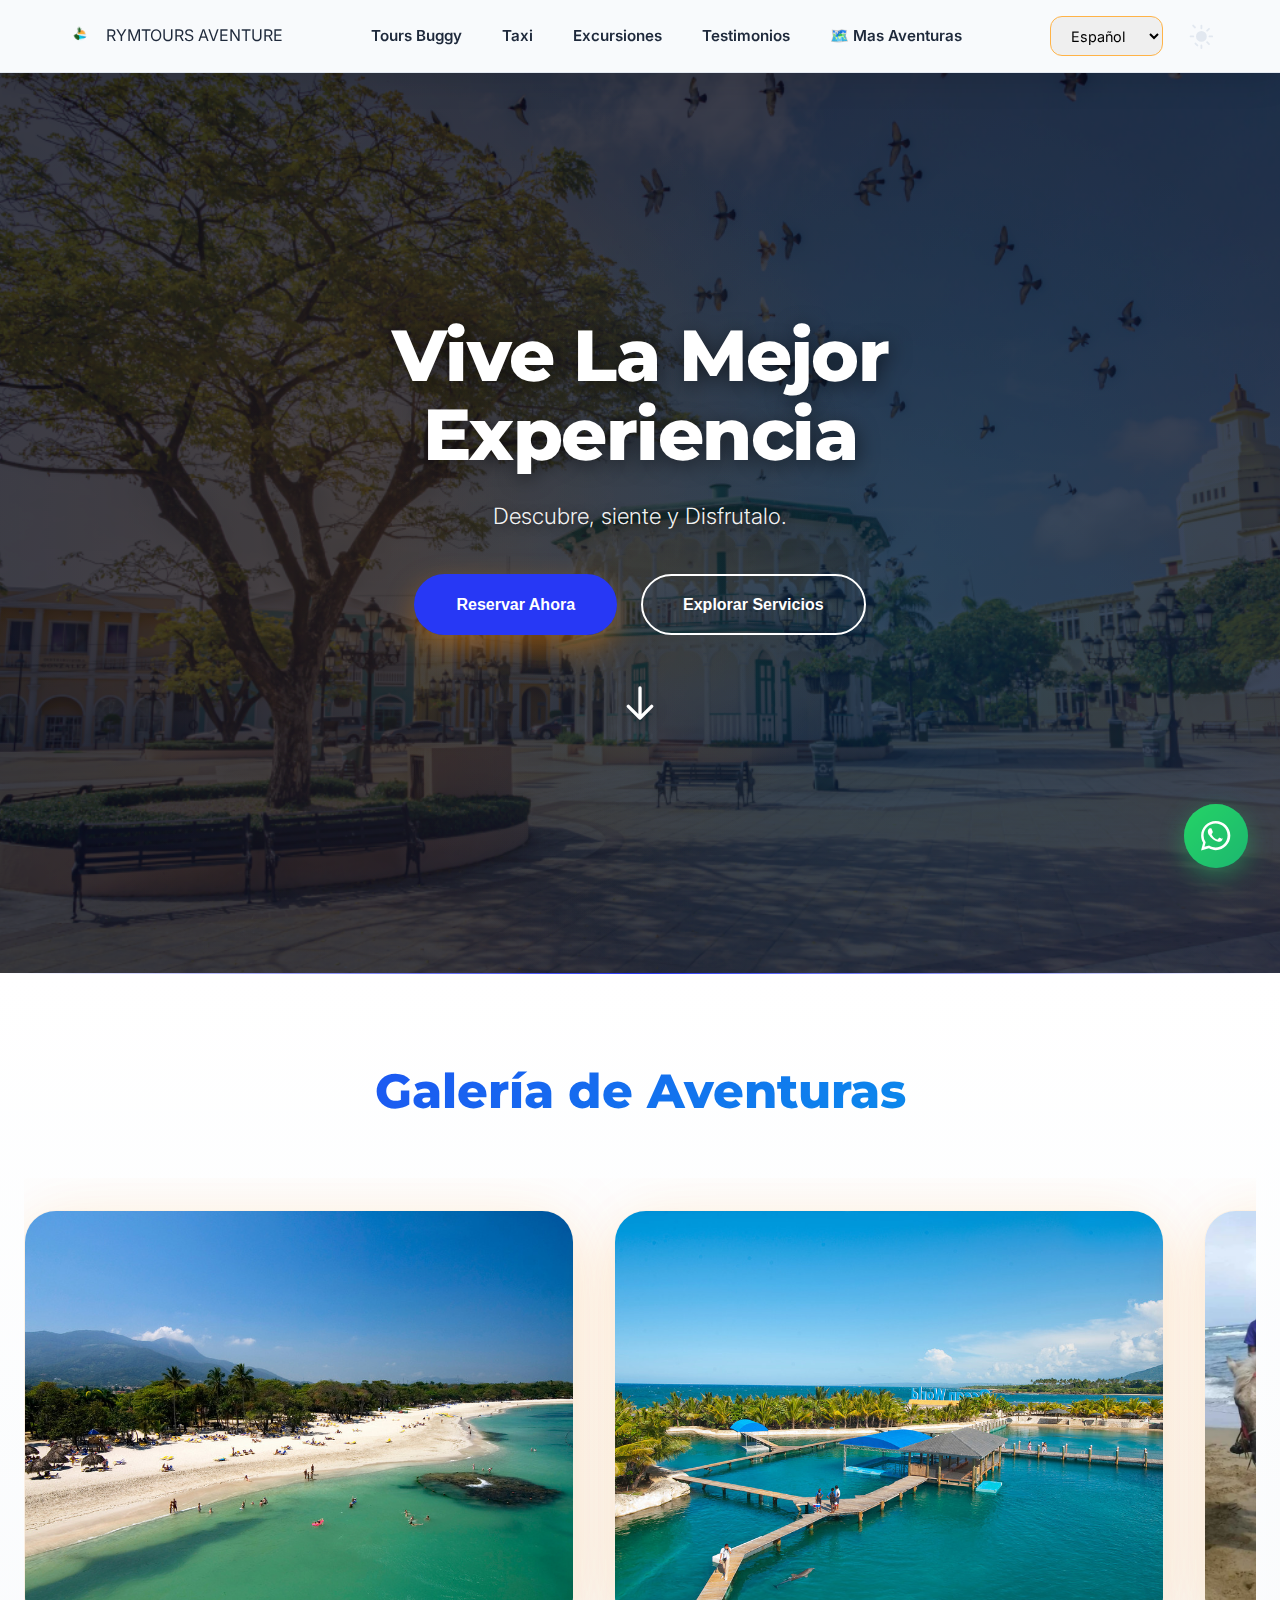
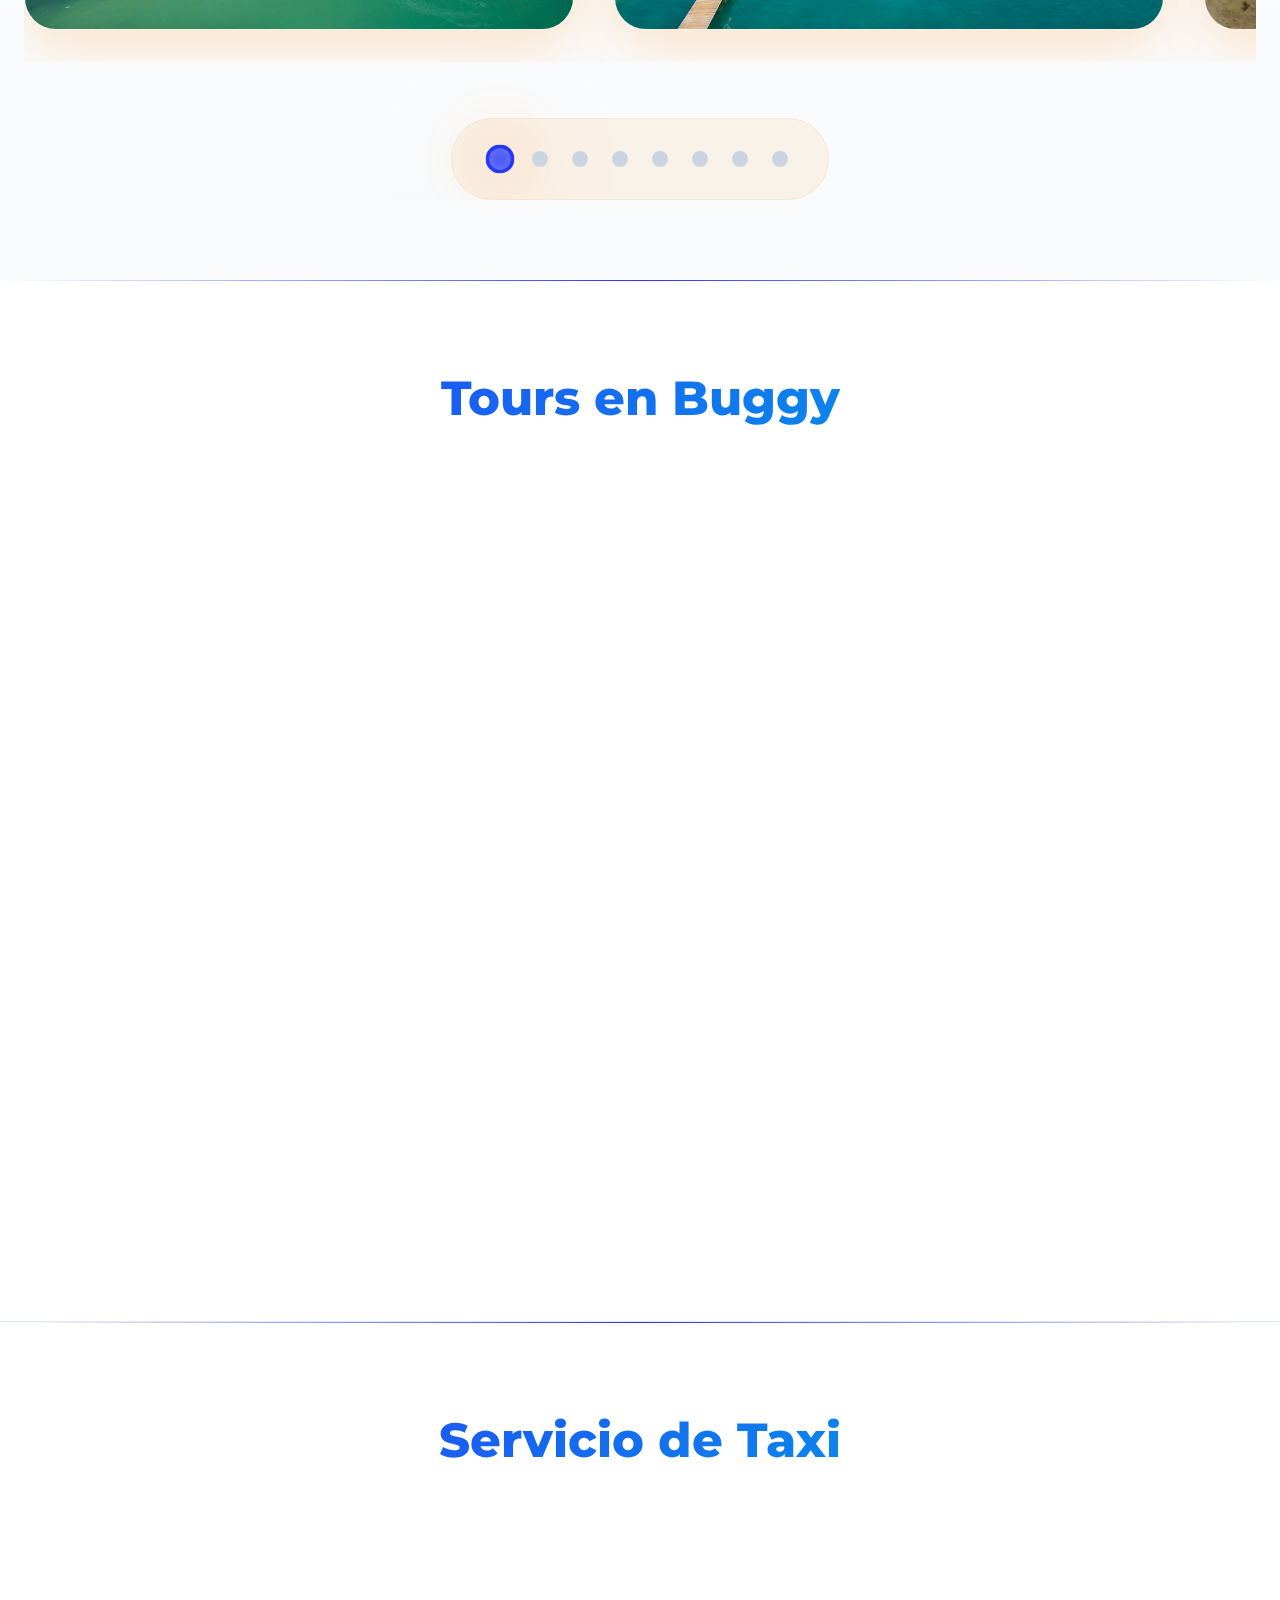
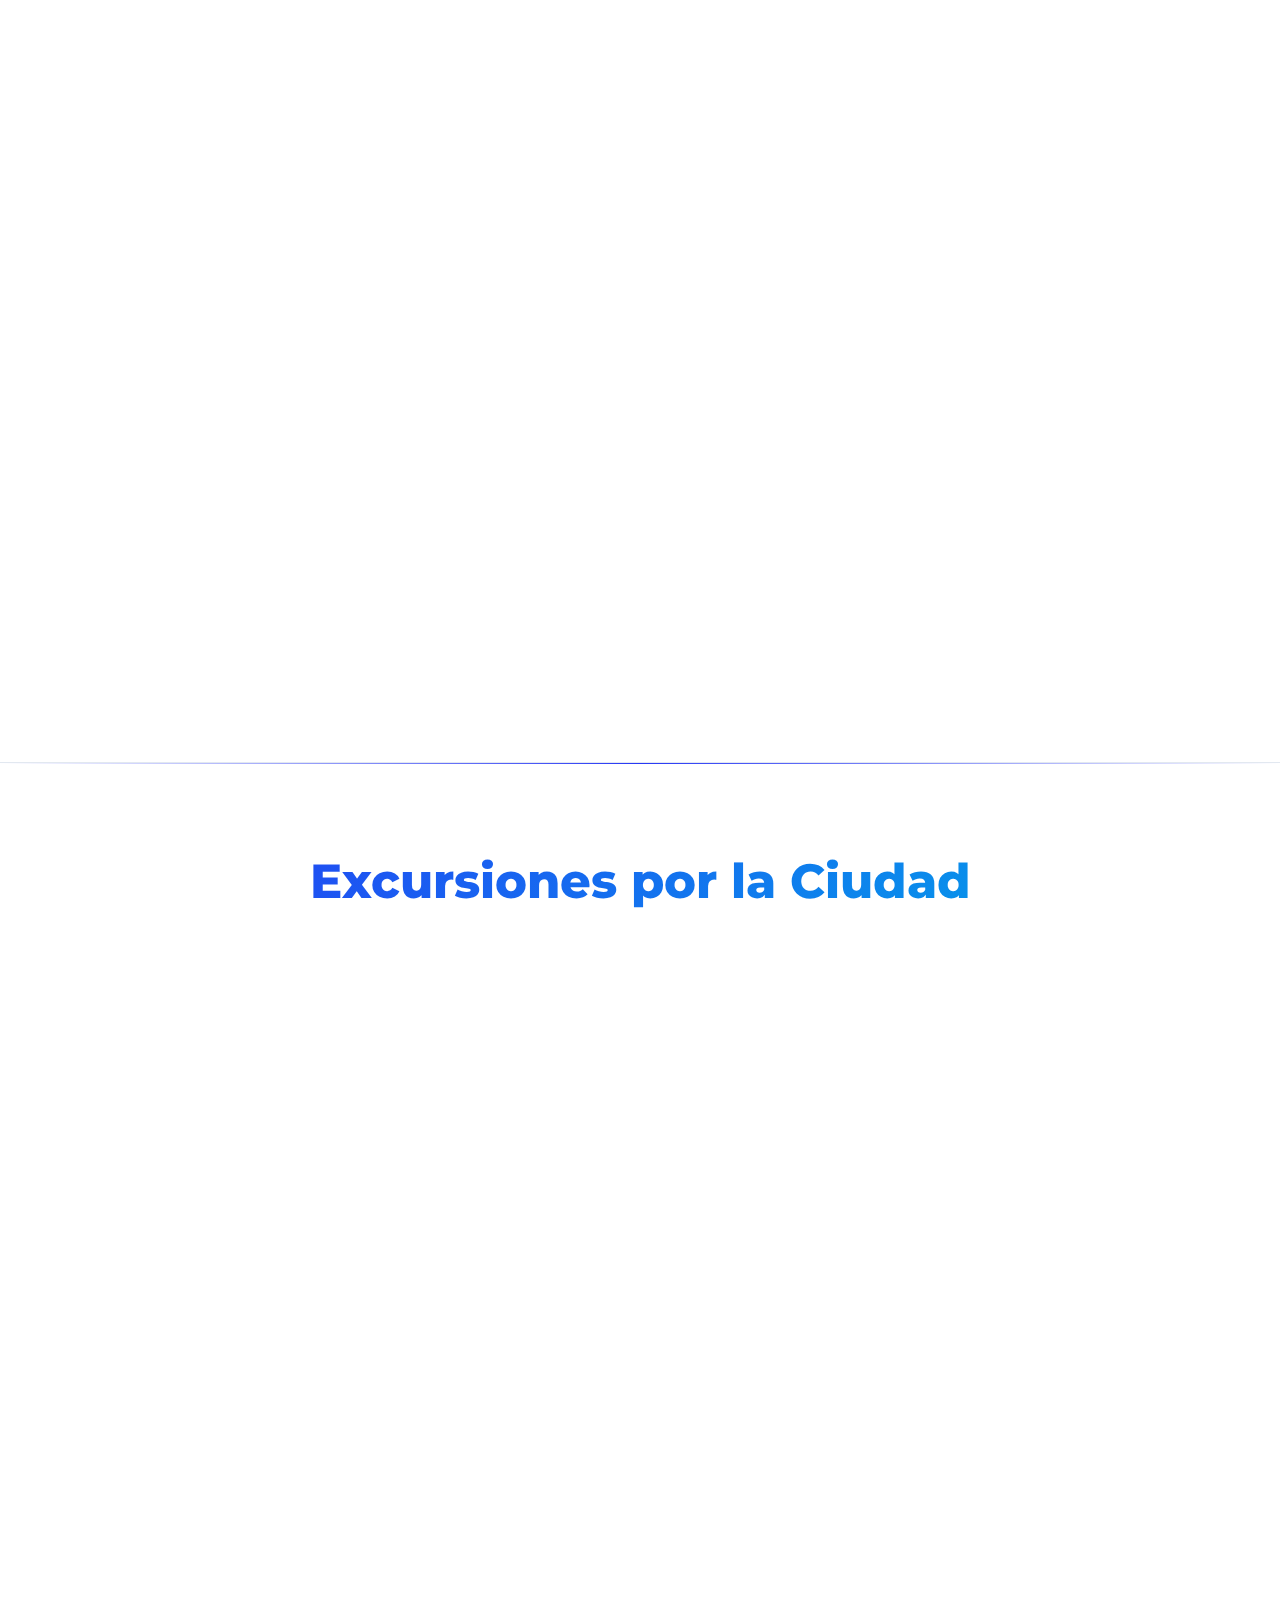
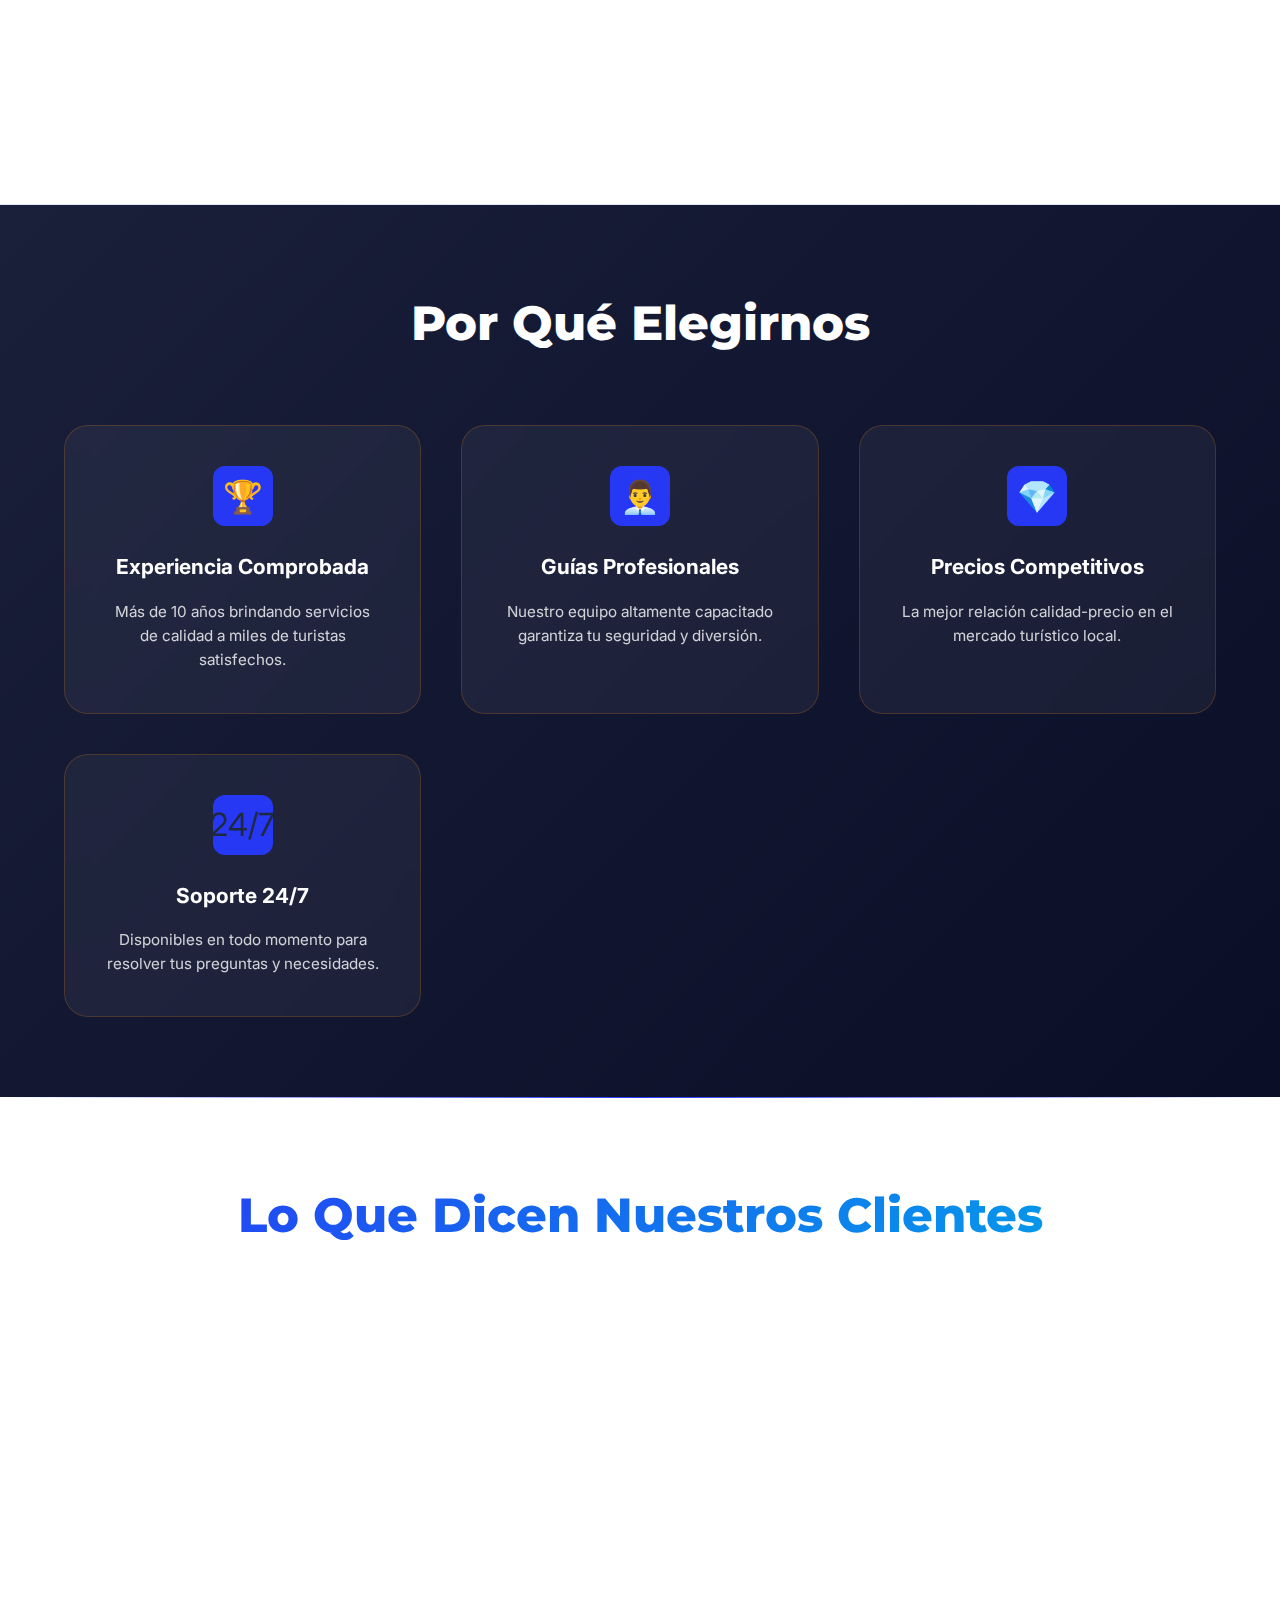
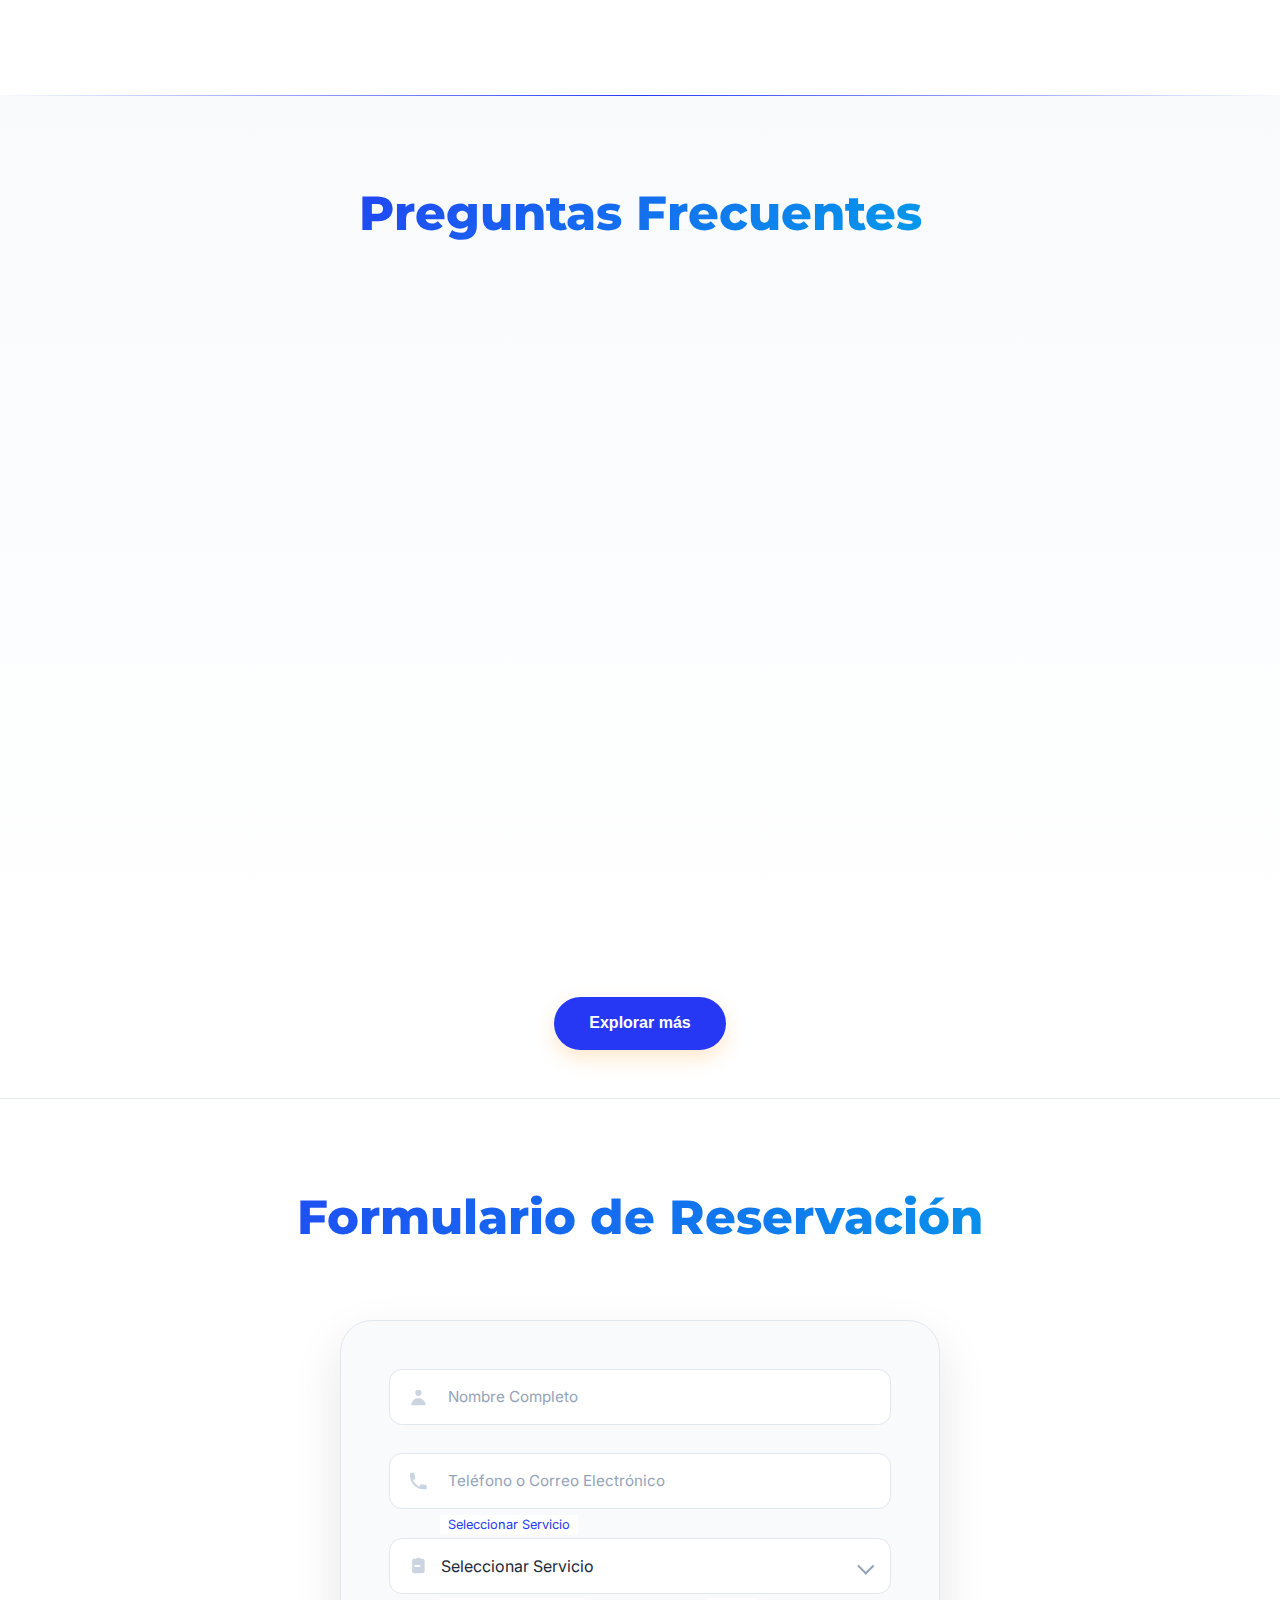
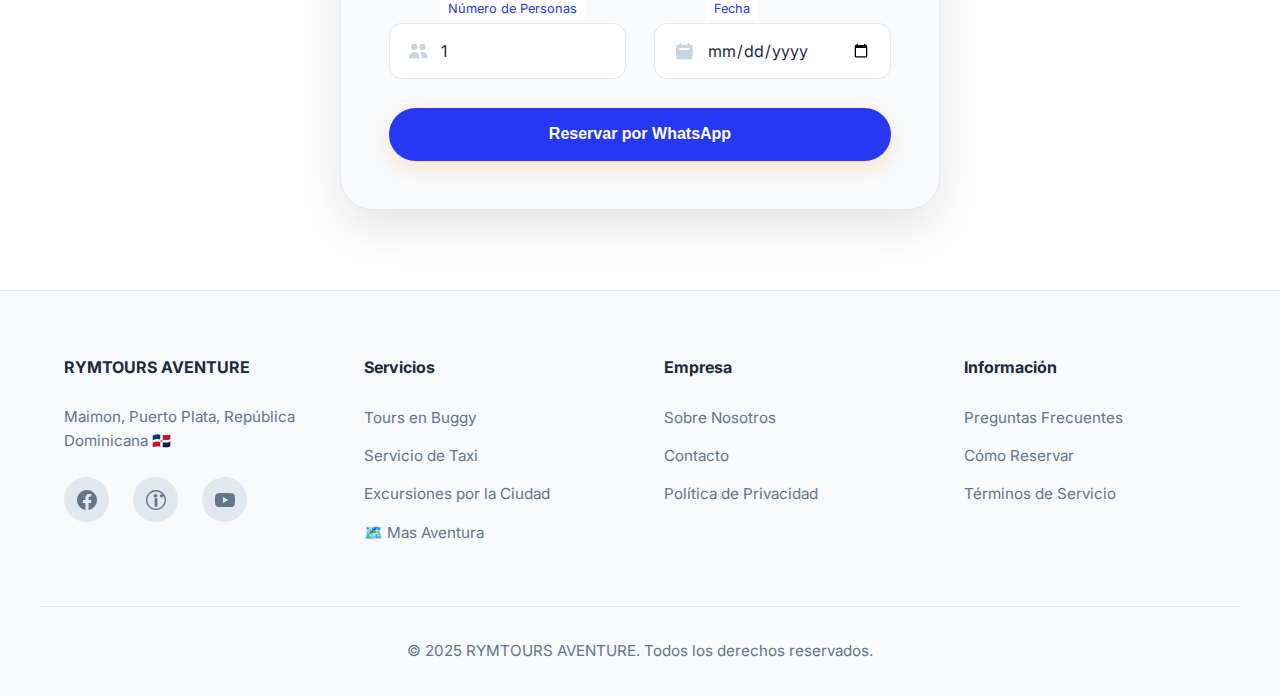
<file: index.html>
<!DOCTYPE html>
<html lang="es" class="scroll-smooth">
  <head>
    <meta charset="UTF-8" />
    <meta name="viewport" content="width=device-width, initial-scale=1.0" />
    <title>RYMTOURS AVENTURE - Vive La Mejor Experiencia</title>
    <link rel="preconnect" href="https://fonts.googleapis.com" />
    <link rel="preconnect" href="https://fonts.gstatic.com" crossorigin />
    <link
      href="https://fonts.googleapis.com/css2?family=Poppins:wght@300;400;600;700&family=Montserrat:wght@700;800&family=Inter:wght@300;400;500;600;700&display=swap"
      rel="stylesheet"
    />
    <link rel="stylesheet" href="css/styles.css" />
  </head>
  <body>
    <!-- HEADER -->
    <header class="header sticky-header">
      <div class="container">
        <div class="header-content">
          <div class="logo">
  <img src="images/logo/logo.png" alt="RYMTOURS AVENTURE">
  <span>RYMTOURS AVENTURE</span>
</div>


          <nav class="nav-menu">
            <a href="#buggy" class="nav-link">Tours Buggy</a>
            <a href="#taxi" class="nav-link">Taxi</a>
            <a href="#excursions" class="nav-link">Excursiones</a>
            <a href="#testimonials" class="nav-link">Testimonios</a>
            <a href="pagina.html" class="nav-link">🗺️ Mas Aventuras</a>
          </nav>

          <div class="header-controls">
            <select id="languageSelect" class="language-select">
              <option value="es">Español</option>
              <option value="en">English</option>
              <option value="fr">Français</option>
              <option value="de">Deutsch</option>
              <option value="ru">Русский</option>
            </select>

            <button
              id="themeToggle"
              class="theme-toggle"
              aria-label="Cambiar tema"
            >
              <svg
                class="sun-icon"
                xmlns="http://www.w3.org/2000/svg"
                viewBox="0 0 24 24"
                fill="currentColor"
              >
                <path
                  d="M12 2.25a.75.75 0 01.75.75v2.25a.75.75 0 01-1.5 0V3a.75.75 0 01.75-.75zM7.5 12a4.5 4.5 0 119 0 4.5 4.5 0 01-9 0zM18.894 6.166a.75.75 0 00-1.06-1.06l-1.591 1.591a.75.75 0 101.06 1.06l1.591-1.591zM21.75 12a.75.75 0 01-.75.75h-2.25a.75.75 0 010-1.5H21a.75.75 0 01.75.75zM17.834 18.894a.75.75 0 001.06-1.06l-1.591-1.591a.75.75 0 10-1.06 1.06l1.591 1.591zM12 18.75a.75.75 0 01.75.75v2.25a.75.75 0 01-1.5 0V19.5a.75.75 0 01.75-.75zM7.591 17.409a.75.75 0 10-1.06 1.06l1.591 1.591a.75.75 0 101.06-1.06l-1.591-1.591zM2.25 12a.75.75 0 01.75-.75h2.25a.75.75 0 010 1.5H3a.75.75 0 01-.75-.75zM6.166 5.106a.75.75 0 001.06-1.06L5.635 2.455a.75.75 0 10-1.06 1.06l1.591 1.591z"
                />
              </svg>
              <svg
                class="moon-icon"
                xmlns="http://www.w3.org/2000/svg"
                viewBox="0 0 24 24"
                fill="currentColor"
              >
                <path
                  fillRule="evenodd"
                  d="M9.528 1.759a.75.75 0 01.504.886A7.5 7.5 0 102.958 9.028a.75.75 0 111.302-.935A9 9 0 1111.256 3.79a.75.75 0 01-.728-1.031z"
                  clipRule="evenodd"
                />
              </svg>
            </button>

            <button class="hamburger" id="hamburger" aria-label="Abrir menú">
              <span></span>
              <span></span>
              <span></span>
            </button>
          </div>
        </div>
      </div>
    </header>

    <!-- HERO SECTION -->
    <section class="hero">
      <div class="hero-overlay"></div>
      <div class="hero-content">
        <h1 class="hero-title" data-i18n="heroTitle">
          Vive La Mejor Experiencia
        </h1>
        <p class="hero-subtitle" data-i18n="heroSubtitle">
          Descubre, siente y Disfrutalo.
        </p>

        <div class="hero-cta">
          <button
            class="btn-hero-primary"
            onclick="document.getElementById('booking-form').scrollIntoView({behavior: 'smooth'})"
            data-i18n="bookNow"
          >
            Reservar Ahora
          </button>
          <button
            class="btn-hero-secondary"
            onclick="document.getElementById('buggy').scrollIntoView({behavior: 'smooth'})"
          >
            Explorar Servicios
          </button>
        </div>

        <div class="hero-arrow">
          <svg
            xmlns="http://www.w3.org/2000/svg"
            viewBox="0 0 24 24"
            fill="none"
            stroke="currentColor"
            stroke-width="2"
          >
            <path
              stroke-linecap="round"
              stroke-linejoin="round"
              d="M19 14l-7 7m0 0l-7-7m7 7V3"
            />
          </svg>
        </div>
      </div>
    </section>

    <!-- GALLERY SECTION -->
    <section class="gallery-section">
      <div class="gallery-title">
        <h2>Galería de Aventuras</h2>
      </div>
      <div class="gallery-container">
        <div class="gallery-track" id="galleryTrack">
          <!-- Imágenes generadas dinámicamente por JS -->
        </div>

        <!-- Gallery Dots -->
        <div class="gallery-dots" id="galleryDots">
          <!-- Dots generados dinámicamente por JS -->
        </div>
      </div>
    </section>

    <!-- MAIN CONTENT -->
    <main>
      <!-- BUGGY TOURS -->
      <section id="buggy" class="services-section">
        <div class="container">
          <h2 class="section-title" data-i18n="buggyTours">Tours en Buggy</h2>
          <div class="services-grid" id="buggyGrid">
            <!-- Dinámicamente rellenado por JS -->
          </div>
        </div>
      </section>

      <!-- TAXI SERVICE -->
      <section id="taxi" class="services-section">
        <div class="container">
          <h2 class="section-title" data-i18n="taxiService">
            Servicios de Taxi
          </h2>
          <div class="services-grid" id="taxiGrid">
            <!-- Dinámicamente rellenado por JS -->
          </div>
        </div>
      </section>

      <!-- CITY EXCURSIONS -->
      <section id="excursions" class="services-section">
        <div class="container">
          <h2 class="section-title" data-i18n="cityExcursions">
            Excursiones por la Ciudad
          </h2>
          <div class="services-grid" id="excursionsGrid">
            <!-- Dinámicamente rellenado por JS -->
          </div>
        </div>
      </section>

      <!-- WHY US SECTION -->
      <section class="why-us-section">
        <div class="why-us-container">
          <h2 class="why-us-title" data-i18n="whyUs">Por Qué Elegirnos</h2>
          <div class="why-us-grid">
            <div class="why-us-card">
              <div class="why-us-icon">🏆</div>
              <h3 data-i18n="experienceTitle">Experiencia Comprobada</h3>
              <p data-i18n="experienceDesc">
                Más de 10 años brindando servicios de calidad a miles de
                turistas satisfechos.
              </p>
            </div>
            <div class="why-us-card">
              <div class="why-us-icon">👨‍💼</div>
              <h3 data-i18n="guideTitle">Guías Profesionales</h3>
              <p data-i18n="guideDesc">
                Nuestro equipo altamente capacitado garantiza tu seguridad y
                diversión.
              </p>
            </div>
            <div class="why-us-card">
              <div class="why-us-icon">💎</div>
              <h3 data-i18n="pricesTitle">Precios Competitivos</h3>
              <p data-i18n="pricesDesc">
                La mejor relación calidad-precio en el mercado turístico local.
              </p>
            </div>
            <div class="why-us-card">
              <div class="why-us-icon">24/7</div>
              <h3 data-i18n="supportTitle">Soporte 24/7</h3>
              <p data-i18n="supportDesc">
                Disponibles en todo momento para resolver tus preguntas y
                necesidades.
              </p>
            </div>
          </div>
        </div>
      </section>

      <!-- TESTIMONIALS SECTION -->
      <section id="testimonials" class="testimonials-section">
        <div class="container">
          <h2 class="section-title" data-i18n="testimonials">
            Lo Que Dicen Nuestros Clientes
          </h2>
          <div class="testimonials-grid" id="testimonialsGrid">
            <!-- Dinámicamente rellenado por JS -->
          </div>
        </div>
      </section>

      <!-- FAQ SECTION -->
      <section class="faq-section">
        <div class="faq-container">
          <h2 class="section-title" data-i18n="faqTitle">
            Preguntas Frecuentes
          </h2>
          <div id="faqContainer">
            <!-- Dinámicamente rellenado por JS -->
          </div>
        </div>
      </section>

      <!-- EXPLORE MORE BUTTON -->
<section class="explore-section">
  <button
    class="btn-primary"
    onclick="window.location.href='pagina.html'"
    data-i18n="exploreMore"
  >
    Explorar más
  </button>
</section>


      <!-- BOOKING FORM -->
      <section id="booking-form" class="booking-section">
        <div class="container">
          <h2 class="section-title" data-i18n="bookingForm">
            Formulario de Reservación
          </h2>
          <div class="booking-form-container">
            <form id="bookingForm" class="booking-form">
              <!-- Full Name -->
              <div class="form-group">
                <div class="input-wrapper">
                  <svg
                    class="input-icon"
                    xmlns="http://www.w3.org/2000/svg"
                    viewBox="0 0 20 20"
                    fill="currentColor"
                  >
                    <path
                      fill-rule="evenodd"
                      d="M10 9a3 3 0 100-6 3 3 0 000 6zm-7 9a7 7 0 1114 0H3z"
                      clip-rule="evenodd"
                    />
                  </svg>
                  <input
                    type="text"
                    id="fullName"
                    name="fullName"
                    placeholder=" "
                    data-i18n-placeholder="fullName"
                    class="form-input"
                    required
                  />
                  <label for="fullName" data-i18n="fullName"
                    >Nombre Completo</label
                  >
                </div>
              </div>

              <!-- Contact -->
              <div class="form-group">
                <div class="input-wrapper">
                  <svg
                    class="input-icon"
                    xmlns="http://www.w3.org/2000/svg"
                    viewBox="0 0 20 20"
                    fill="currentColor"
                  >
                    <path
                      d="M2 3a1 1 0 011-1h2.153a1 1 0 01.986.836l.74 4.435a1 1 0 01-.54 1.06l-1.548.773a11.037 11.037 0 006.105 6.105l.774-1.548a1 1 0 011.059-.54l4.435.74a1 1 0 01.836.986V17a1 1 0 01-1 1h-2C7.82 18 2 12.18 2 5V3z"
                    />
                  </svg>
                  <input
                    type="text"
                    id="contact"
                    name="contact"
                    placeholder=" "
                    data-i18n-placeholder="phoneOrEmail"
                    class="form-input"
                    required
                  />
                  <label for="contact" data-i18n="phoneOrEmail"
                    >Teléfono o Correo Electrónico</label
                  >
                  <span class="error-message" id="contactError"></span>
                </div>
              </div>

              <!-- Service Select -->
              <div class="form-group">
                <div class="select-wrapper">
                  <svg
                    class="input-icon"
                    xmlns="http://www.w3.org/2000/svg"
                    viewBox="0 0 20 20"
                    fill="currentColor"
                  >
                    <path d="M9 2a1 1 0 000 2h2a1 1 0 100-2H9z" />
                    <path
                      fill-rule="evenodd"
                      d="M4 5a2 2 0 012-2h8a2 2 0 012 2v10a2 2 0 01-2 2H6a2 2 0 01-2-2V5zm3 4a1 1 0 000 2h4a1 1 0 100-2H7z"
                      clip-rule="evenodd"
                    />
                  </svg>
                  <select
                    id="service"
                    name="service"
                    class="form-select"
                    required
                  >
                    <option value="" data-i18n="selectService">
                      Seleccionar Servicio
                    </option>
                  </select>
                  <label data-i18n="selectService">Seleccionar Servicio</label>
                </div>
              </div>

              <!-- Number of People & Date -->
              <div class="form-row">
                <div class="form-group">
                  <div class="input-wrapper">
                    <svg
                      class="input-icon"
                      xmlns="http://www.w3.org/2000/svg"
                      viewBox="0 0 20 20"
                      fill="currentColor"
                    >
                      <path
                        d="M9 6a3 3 0 11-6 0 3 3 0 016 0zM17 6a3 3 0 11-6 0 3 3 0 016 0zM12.93 17c.046-.327.07-.66.07-1a6.97 6.97 0 00-1.5-4.33A5 5 0 0119 16v1h-6.07zM6 11a5 5 0 015 5v1H1v-1a5 5 0 015-5z"
                      />
                    </svg>
                    <input
                      type="number"
                      id="people"
                      name="people"
                      placeholder=" "
                      min="1"
                      value="1"
                      class="form-input"
                      required
                    />
                    <label for="people" data-i18n="numberOfPeople"
                      >Número de Personas</label
                    >
                  </div>
                </div>

                <div class="form-group">
                  <div class="input-wrapper">
                    <svg
                      class="input-icon"
                      xmlns="http://www.w3.org/2000/svg"
                      viewBox="0 0 20 20"
                      fill="currentColor"
                    >
                      <path
                        fill-rule="evenodd"
                        d="M6 2a1 1 0 00-1 1v1H4a2 2 0 00-2 2v10a2 2 0 002 2h12a2 2 0 002-2V6a2 2 0 00-2-2h-1V3a1 1 0 10-2 0v1H7V3a1 1 0 00-1-1zm0 5a1 1 0 000 2h8a1 1 0 100-2H6z"
                        clip-rule="evenodd"
                      />
                    </svg>
                    <input
                      type="date"
                      id="date"
                      name="date"
                      class="form-input"
                      required
                    />
                    <label for="date" data-i18n="date">Fecha</label>
                  </div>
                </div>
              </div>

              <button type="submit" class="btn-primary" data-i18n="reserve">
                Reservar por WhatsApp
              </button>
              <span class="form-message" id="formMessage"></span>
            </form>
          </div>
        </div>
      </section>
    </main>

    <!-- FOOTER -->
    <footer class="footer">
      <div class="footer-content">
        <div class="footer-section">
          <h4>RYMTOURS AVENTURE</h4>
          <p style="color: #64748b; font-size: 0.95rem; margin-bottom: 1.5rem">
            <span data-i18n="addressText"
              >Maimon, Puerto Plata, República Dominicana 🇩🇴</span
            >
          </p>
          <div class="footer-socials">
            <a
              href="https://facebook.com"
              class="footer-social-link"
              title="Facebook"
            >
              <svg
                width="20"
                height="20"
                viewBox="0 0 24 24"
                fill="currentColor"
              >
                <path
                  d="M24 12.073c0-6.627-5.373-12-12-12s-12 5.373-12 12c0 5.99 4.388 10.954 10.125 11.854v-8.385H7.078v-3.47h3.047V9.43c0-3.007 1.792-4.669 4.533-4.669 1.312 0 2.686.235 2.686.235v2.953H15.83c-1.491 0-1.956.925-1.956 1.874v2.25h3.328l-.532 3.47h-2.796v8.385C19.612 23.027 24 18.062 24 12.073z"
                />
              </svg>
            </a>
            <a
              href="https://instagram.com"
              class="footer-social-link"
              title="Instagram"
            >
              <svg
                width="20"
                height="20"
                viewBox="0 0 24 24"
                fill="currentColor"
              >
                <path
                  d="M12 0C5.373 0 0 5.373 0 12s5.373 12 12 12 12-5.373 12-12S18.627 0 12 0zm0 1.667c5.688 0 10.333 4.645 10.333 10.333S17.688 22.333 12 22.333 1.667 17.688 1.667 12 6.312 1.667 12 1.667zm1.667 8.333h-3.334v10h3.334v-10zm-1.667-5c1.094 0 1.981.888 1.981 1.981S12.094 8.96 11 8.96s-1.981-.888-1.981-1.981S9.906 4.998 11 4.998zm6.667 0c-1.106 0-2 .899-2 2s.894 2 2 2 2-.899 2-2-.894-2-2-2z"
                />
              </svg>
            </a>
            <a
              href="https://youtube.com"
              class="footer-social-link"
              title="YouTube"
            >
              <svg
                width="20"
                height="20"
                viewBox="0 0 24 24"
                fill="currentColor"
              >
                <path
                  d="M23.498 6.186a3.016 3.016 0 0 0-2.122-2.136C19.505 3.545 12 3.545 12 3.545s-7.505 0-9.377.505A3.017 3.017 0 0 0 .502 6.186C0 8.07 0 12 0 12s0 3.93.502 5.814a3.016 3.016 0 0 0 2.122 2.136c1.871.505 9.376.505 9.376.505s7.505 0 9.377-.505a3.015 3.015 0 0 0 2.122-2.136C24 15.93 24 12 24 12s0-3.93-.502-5.814zM9.545 15.568V8.432L15.818 12l-6.273 3.568z"
                />
              </svg>
            </a>
          </div>
        </div>

        <div class="footer-section">
          <h4 data-i18n="services">Servicios</h4>
          <ul>
            <li><a href="#buggy" data-i18n="buggyTours">Tours en Buggy</a></li>
            <li>
              <a href="#taxi" data-i18n="taxiService">Servicio de Taxi</a>
            </li>
            <li>
              <a href="#excursions" data-i18n="cityExcursions">Excursiones</a>
            </li>
            <li><a href="pagina.html">🗺️ Mas Aventura</a></li>
          </ul>
        </div>

        <div class="footer-section">
          <h4 data-i18n="company">Empresa</h4>
          <ul>
            <li><a href="images/quienes_somos/quienes_somos.html" data-i18n="about">Sobre Nosotros</a></li>
            <li><a href="#" data-i18n="contact">Contacto</a></li>
            <li><a href="#" data-i18n="privacy">Política de Privacidad</a></li>
          </ul>
        </div>

        <div class="footer-section">
          <h4 data-i18n="info">Información</h4>
          <ul>
            <li><a href="#" data-i18n="faq">Preguntas Frecuentes</a></li>
            <li><a href="#" data-i18n="booking">Cómo Reservar</a></li>
            <li><a href="#" data-i18n="terms">Términos de Servicio</a></li>
          </ul>
        </div>
      </div>

      <div class="footer-bottom">
        <p class="footer-text">
          <span data-i18n="footerText"
            >© 2025 RYMTOURS AVENTURE. Todos los derechos reservados.</span
          >
        </p>
      </div>
    </footer>

    <!-- WHATSAPP BUTTON -->
    <div class="whatsapp-button" id="whatsappBtn">
      <a
        href="#"
        target="_blank"
        rel="noopener noreferrer"
        aria-label="Contactar por WhatsApp"
      >
        <svg
          xmlns="http://www.w3.org/2000/svg"
          viewBox="0 0 24 24"
          fill="currentColor"
        >
          <path
            d="M12.04 2c-5.46 0-9.91 4.45-9.91 9.91 0 1.75.46 3.48 1.34 4.95l-1.38 5.25 5.39-1.42c1.41.81 3.02 1.23 4.65 1.23h.01c5.46 0 9.91-4.45 9.91-9.91s-4.45-9.91-9.91-9.91zm0 18.15c-1.48 0-2.91-.4-4.2-1.15l-.3-.18-3.12.82.83-3.04-.2-.32a8.17 8.17 0 01-1.24-4.32c0-4.51 3.66-8.17 8.17-8.17s8.17 3.66 8.17 8.17-3.67 8.17-8.17 8.17zm4.49-5.83c-.25-.12-1.47-.72-1.7-.81s-.39-.12-.56.12c-.17.25-.64.81-.79.97s-.29.17-.54.06c-.25-.12-1.04-.38-1.98-1.22s-1.44-1.83-1.61-2.14c-.17-.3-.02-.46.1-.61.11-.13.25-.33.37-.49.12-.17.17-.29.25-.49.08-.21 0-.38-.06-.5s-.56-1.34-.76-1.84c-.2-.49-.4-.43-.56-.43h-.48c-.17 0-.43.06-.66.31s-.86.84-.86 2.05c0 1.21.88 2.37 1 2.54s1.73 2.63 4.2 3.7c.59.25 1.05.4 1.41.51.6.19 1.14.16 1.56.1.48-.06 1.47-.6 1.68-1.18s.21-1.08.15-1.18c-.06-.1-.17-.16-.41-.28z"
          />
        </svg>
      </a>
    </div>

    <!-- SCROLL TO TOP BUTTON -->
    <button id="scrollTopBtn" class="scroll-top-btn" aria-label="Ir arriba">
      <svg
        xmlns="http://www.w3.org/2000/svg"
        viewBox="0 0 24 24"
        fill="none"
        stroke="currentColor"
        stroke-width="2"
      >
        <path
          stroke-linecap="round"
          stroke-linejoin="round"
          d="M5 15l7-7 7 7"
        />
      </svg>
    </button>


    <script src="js/script.js"></script>
  </body>
</html>
</file>
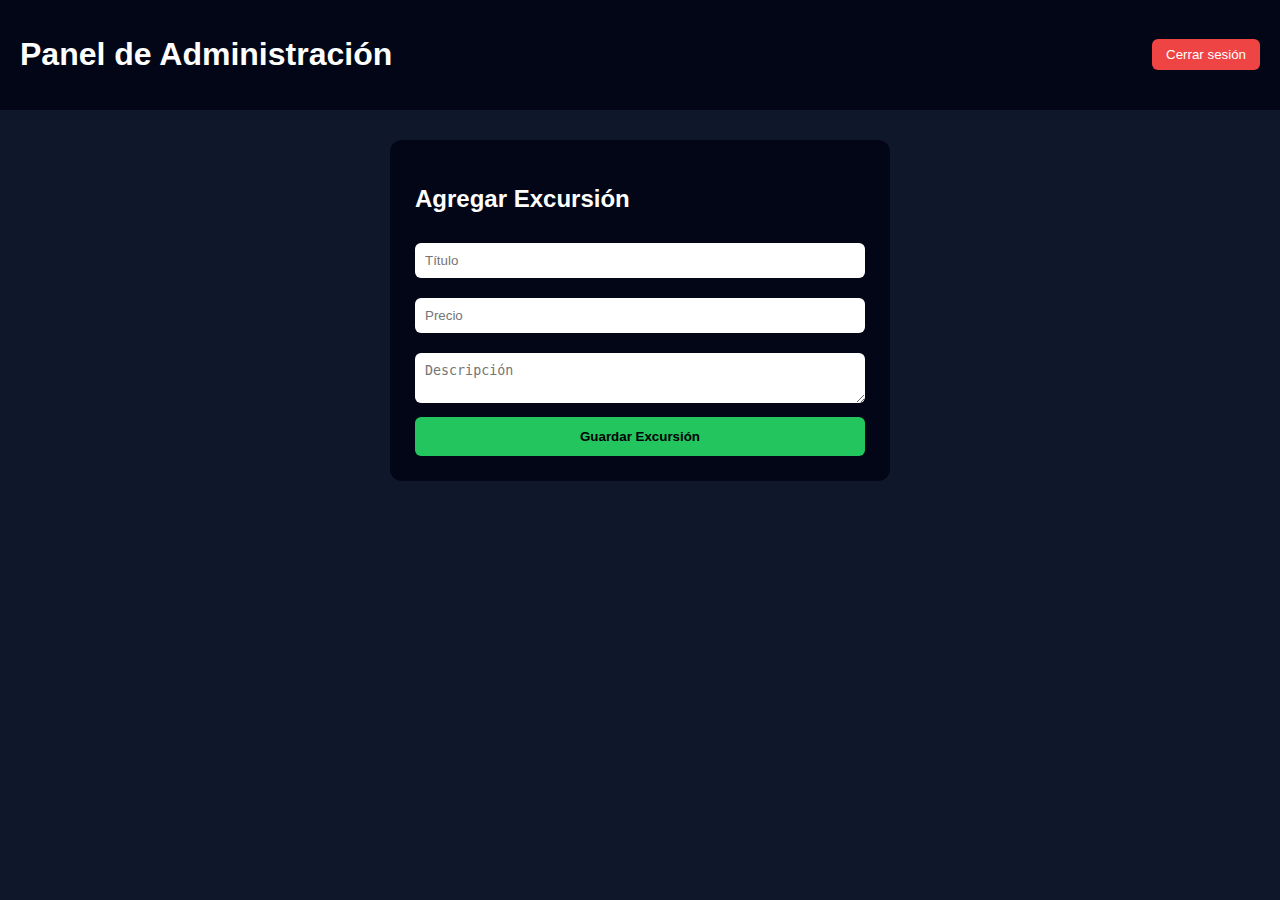
<file: admin/dashboard.html>
<!DOCTYPE html>
<html lang="es">
<head>
  <meta charset="UTF-8">
  <title>Dashboard</title>
  <meta name="viewport" content="width=device-width, initial-scale=1.0">
  <link rel="stylesheet" href="./admin.css">
</head>
<body>

<header class="topbar">
  <h1>Panel de Administración</h1>
  <button onclick="logout()">Cerrar sesión</button>
</header>

<main class="dashboard">
  <section class="card">
    <h2>Agregar Excursión</h2>

    <!-- FORM NETLIFY CORRECTO -->
    <form
  name="excursiones"
  method="POST"
  data-netlify="true"
>
  <input type="hidden" name="form-name" value="excursiones">

  <input type="text" name="titulo" placeholder="Título" required>
  <input type="text" name="precio" placeholder="Precio" required>
  <textarea name="descripcion" placeholder="Descripción" required></textarea>

  <button type="submit">Guardar Excursión</button>
</form>
</file>
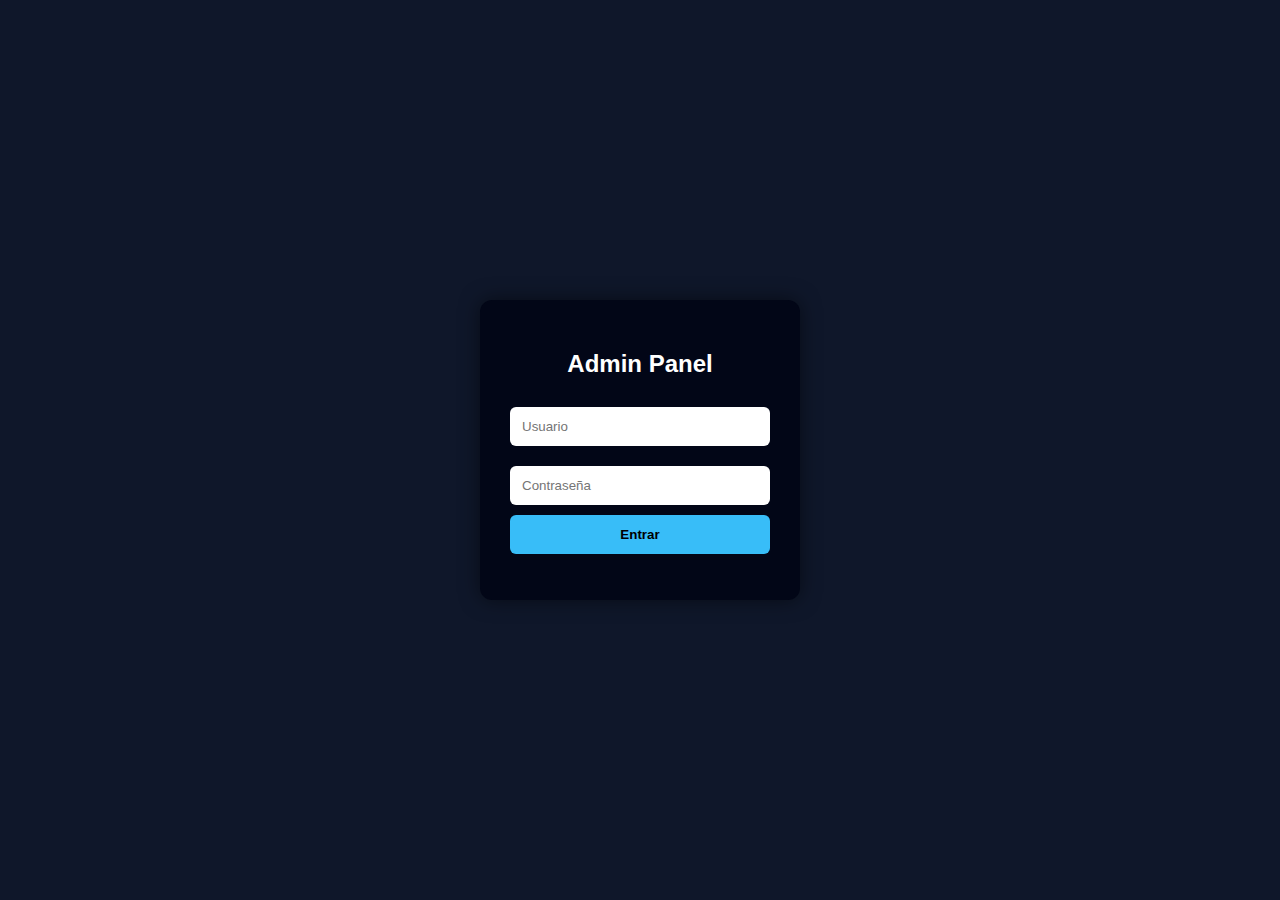
<file: admin/login.html>
<!DOCTYPE html>
<html lang="es">
<head>
  <meta charset="UTF-8">
  <title>Admin Login</title>
  <meta name="viewport" content="width=device-width, initial-scale=1.0">
  <link rel="stylesheet" href="./admin.css">
</head>
<body class="login-body">

  <div class="login-box">
    <h2>Admin Panel</h2>

    <input type="text" id="user" placeholder="Usuario">
    <input type="password" id="pass" placeholder="Contraseña">

    <button onclick="login()">Entrar</button>
    <p id="error"></p>
  </div>

  <script src="./admin.js"></script>
</body>
</html>
</file>
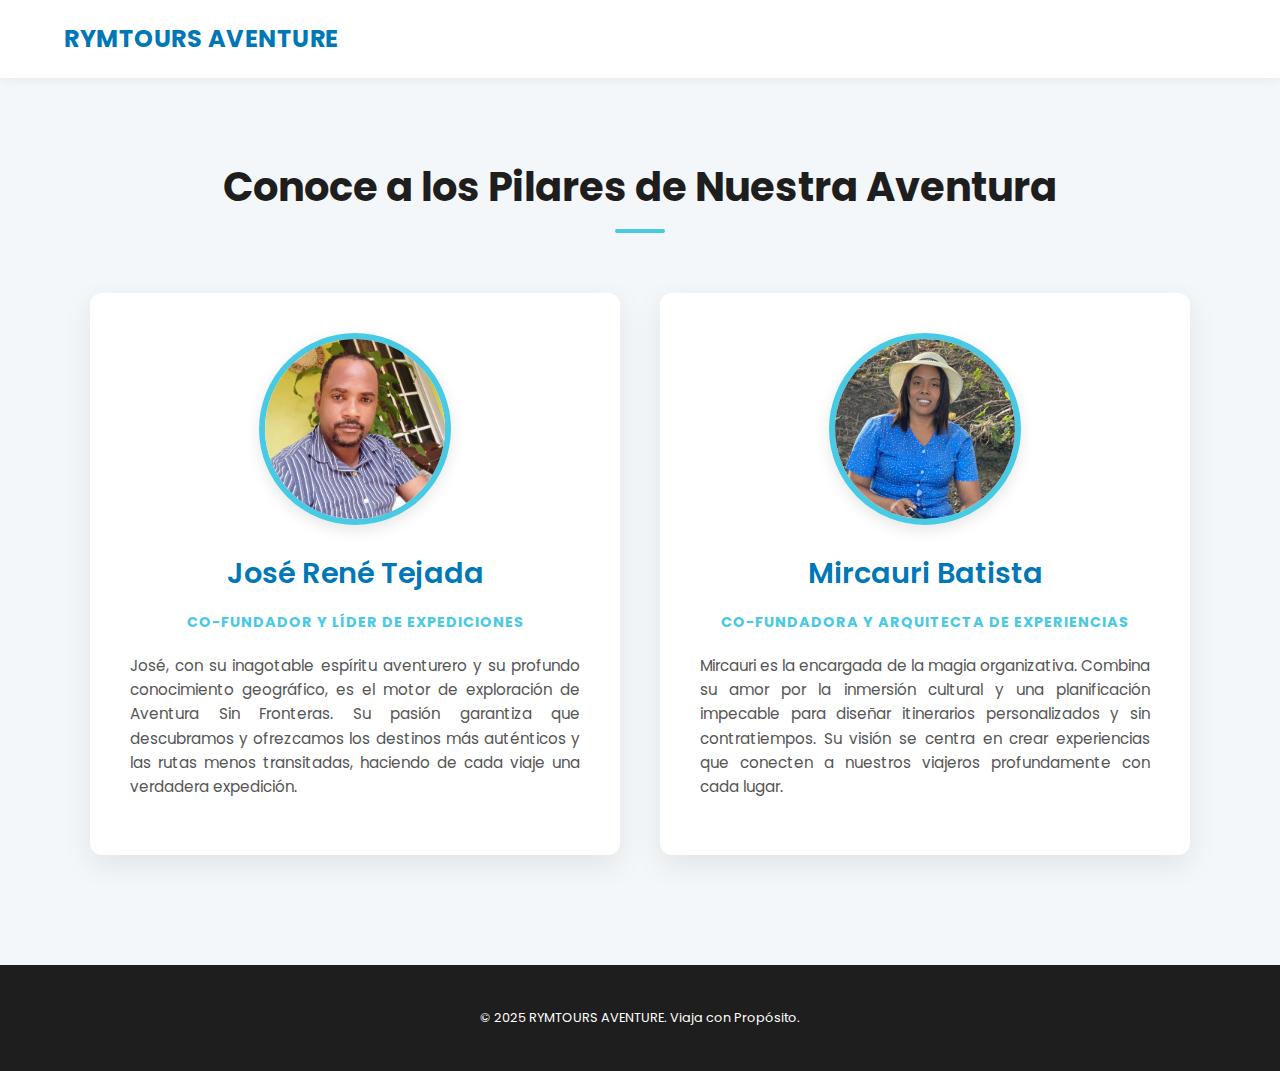
<file: images/quienes_somos/quienes_somos.html>
<!DOCTYPE html>
<html lang="es">
<head>
    <meta charset="UTF-8">
    <meta name="viewport" content="width=device-width, initial-scale=1.0">
    <title>Nuestros Fundadores - Aventura Sin Fronteras</title>
    <link href="https://fonts.googleapis.com/css2?family=Poppins:wght@300;400;600;700&display=swap" rel="stylesheet">
    <style>
        /* --- ESTILOS MODERNOS Y MINIMALISTAS --- */
        :root {
            --color-primario: #0077b6; /* Azul moderno para viajes y confianza */
            --color-secundario: #48cae4; /* Azul claro para acentos */
            --color-fondo-claro: #f4f7f9;
            --color-texto-oscuro: #1e1e1e;
            --color-texto-gris: #555;
            --sombra-card: 0 10px 30px rgba(0, 0, 0, 0.08);
        }

        body {
            font-family: 'Poppins', sans-serif;
            margin: 0;
            padding: 0;
            background-color: var(--color-fondo-claro);
            color: var(--color-texto-oscuro);
            line-height: 1.6;
        }

        /* --- Header y Navegación (Estilo Moderno) --- */
        header {
            background-color: #ffffff;
            padding: 20px 5%;
            box-shadow: 0 2px 10px rgba(0, 0, 0, 0.05);
            display: flex;
            justify-content: space-between;
            align-items: center;
        }

        .logo {
            font-size: 1.5em;
            font-weight: 700;
            color: var(--color-primario);
            text-decoration: none;
            letter-spacing: 0.5px;
        }

        nav a {
            margin-left: 25px;
            color: var(--color-texto-gris);
            text-decoration: none;
            font-weight: 500;
            transition: color 0.3s, border-bottom 0.3s;
            padding-bottom: 5px;
        }

        nav a:hover, .current-page {
            color: var(--color-primario) !important;
            border-bottom: 3px solid var(--color-secundario);
        }

        /* --- Sección de Fundadores --- */
        .container {
            max-width: 1200px;
            margin: 0 auto;
            padding: 50px 20px;
            text-align: center;
        }

        h1 {
            font-size: 2.5em;
            font-weight: 700;
            color: var(--color-texto-oscuro);
            margin-bottom: 60px;
            position: relative;
        }

        h1::after {
            content: '';
            display: block;
            width: 50px;
            height: 4px;
            background-color: var(--color-secundario);
            margin: 10px auto 0;
            border-radius: 2px;
        }

        .founders-grid {
            display: flex;
            justify-content: center;
            gap: 40px;
            flex-wrap: wrap;
        }

        .founder-card {
            background-color: #ffffff;
            border-radius: 12px;
            box-shadow: var(--sombra-card);
            padding: 40px;
            width: 100%;
            max-width: 450px;
            text-align: left;
            transition: transform 0.3s ease-in-out;
            display: flex;
            flex-direction: column;
            align-items: center;
        }

        .founder-card:hover {
            transform: translateY(-8px);
        }

        .image-container {
            width: 180px;
            height: 180px;
            border-radius: 50%;
            overflow: hidden;
            margin-bottom: 25px;
            border: 6px solid var(--color-secundario);
            box-shadow: 0 5px 15px rgba(0, 0, 0, 0.1);
        }

        .founder-image {
            width: 100%;
            height: 100%;
            object-fit: cover;
        }

        .founder-info {
            text-align: center;
        }

        .founder-info h2 {
            color: var(--color-primario);
            font-size: 1.8em;
            margin: 0 0 5px 0;
            font-weight: 600;
        }

        .founder-info p.role {
            color: var(--color-secundario);
            font-weight: 700;
            margin-bottom: 20px;
            text-transform: uppercase;
            font-size: 0.9em;
            letter-spacing: 1px;
        }

        .founder-info p.description {
            color: var(--color-texto-gris);
            font-size: 0.95em;
            text-align: justify;
        }

        /* --- Footer --- */
        footer {
            background-color: var(--color-texto-oscuro);
            color: #ffffff;
            text-align: center;
            padding: 30px 0;
            margin-top: 60px;
            font-size: 0.8em;
        }

        /* --- Responsive Design --- */
        @media (max-width: 768px) {
            header {
                flex-direction: column;
                padding: 15px 20px;
            }

            nav {
                margin-top: 15px;
            }

            nav a {
                margin: 0 10px;
            }

            .founder-card {
                max-width: 100%;
                padding: 30px 20px;
            }

            h1 {
                font-size: 2em;
            }
        }
    </style>
</head>
<body>

    <header>
        <a href="#" class="logo">RYMTOURS AVENTURE</a>
        <nav>
            <a href=""></a>
            <a href="#"></a>
            <a href="#"></a>
            <a href="#" class="current-page"></a>
            <a href="#"></a>
        </nav>
    </header>

    <main class="container">
        <h1>Conoce a los Pilares de Nuestra Aventura</h1>

        <section class="founders-grid">

            <div class="founder-card">
                <div class="image-container">
                    <img src="FB_IMG_1765668993335.jpg" alt="Foto de Rafael, Co-Fundador" class="founder-image">
                </div>
                <div class="founder-info">
                    <h2>José René Tejada</h2>
                    <p class="role">CO-FUNDADOR Y LÍDER DE EXPEDICIONES</p>
                    <p class="description">
                        José, con su inagotable espíritu aventurero y su profundo conocimiento geográfico, es el motor de exploración de Aventura Sin Fronteras. Su pasión garantiza que descubramos y ofrezcamos los destinos más auténticos y las rutas menos transitadas, haciendo de cada viaje una verdadera expedición.
                    </p>
                </div>
            </div>

            <div class="founder-card">
                <div class="image-container">
                    <img src="FB_IMG_1765669035601.jpg" alt="Foto de Mircauri, Co-Fundadora" class="founder-image">
                </div>
                <div class="founder-info">
                    <h2>Mircauri Batista</h2>
                    <p class="role">CO-FUNDADORA Y ARQUITECTA DE EXPERIENCIAS</p>
                    <p class="description">
                        Mircauri es la encargada de la magia organizativa. Combina su amor por la inmersión cultural y una planificación impecable para diseñar itinerarios personalizados y sin contratiempos. Su visión se centra en crear experiencias que conecten a nuestros viajeros profundamente con cada lugar.
                    </p>
                </div>
            </div>

        </section>
    </main>

    <footer>
        <p>&copy; 2025 RYMTOURS AVENTURE. Viaja con Propósito.</p>
    </footer>

</body>
</html>
</file>
<file: css/styles.css>
/* ============================================
   VARIABLES Y CONFIGURACIÓN GLOBAL
   ============================================ */
:root {
    --primary: #2738F5;
    --primary-dark: #2738F5;
    --primary-light: #ffb347;
    --accent-blue: #00a8e8;
    --accent-green: #00d4aa;
    --sky-blue: #87CEEB;
    --deep-blue: #0f172a;
    --light-bg: #f8fafc;
    --dark-bg: #0a0e27;
    --dark-secondary: #1a1f3a;
    --border-light: #e2e8f0;
    --border-dark: #2d3748;
    --text-light: #1e293b;
    --text-dark: #f1f5f9;
    
    font-size: 16px;
}

[data-theme="dark"] {
    --bg: var(--dark-bg);
    --bg-secondary: var(--dark-secondary);
    --text: var(--text-dark);
    --border: var(--border-dark);
}

[data-theme="light"] {
    --bg: #ffffff;
    --bg-secondary: var(--light-bg);
    --text: var(--text-light);
    --border: var(--border-light);
}

html {
    scroll-behavior: smooth;
}

* {
    margin: 0;
    padding: 0;
    box-sizing: border-box;
}

body {
    font-family: 'Inter', -apple-system, BlinkMacSystemFont, 'Segoe UI', sans-serif;
    background-color: var(--bg-secondary);
    color: var(--text);
    transition: background-color 0.3s ease, color 0.3s ease;
    line-height: 1.6;
}

/* ============================================
   UTILIDADES
   ============================================ */
.container {
    max-width: 1200px;
    margin: 0 auto;
    padding: 0 1.5rem;
}

.section-divider {
    height: 1px;
    background: linear-gradient(90deg, transparent, var(--primary), transparent);
    margin: 0;
}

/* ============================================
   HEADER
   ============================================ */
.header {
    background: rgba();
    backdrop-filter: blur(1px);
    border-bottom: 0.12px solid var(--border);
    padding: 1rem 0;
    transition: all 0.3s ease;
    z-index: 50;
}

.dark .header {
    background: rgba(10, 14, 39, 0.85);
}

.sticky-header {
    position: sticky;
    top: 0;
    box-shadow: 0 8px 32px rgba(0, 0, 0, 0.1);
}

.header-content {
    display: flex;
    justify-content: space-between;
    align-items: center;
    gap: 2rem;
}

.logo {
  display: flex;
  align-items: center;
  gap: 10px;
  text-decoration: none;
}

.logo img {
  height:32px;   /* 🔥 tamaño ideal */
  width: auto;
}

.logo span {
  font-size: 1.0rem;
  font-weight: 400;
  color: inherit;
}


.nav-menu {
    display: flex;
    gap: 2.5rem;
    flex: 1;
    justify-content: center
}

.nav-link {
    color: inherit;
    text-decoration: none;
    font-weight: 600;
    font-size: 0.95rem;
    position: relative;
    transition: color 0.3s ease;
}

.nav-link::after {
    content: '';
    position: absolute;
    bottom: -8px;
    left: 0;
    width: 0;
    height: 2px;
    background: linear-gradient(90deg, var(--primary), var(--accent-blue));
    transition: width 0.4s cubic-bezier(0.34, 1.56, 0.64, 1);
}

.nav-link:hover::after {
    width: 100%;
}

.header-controls {
    display: flex;
    align-items: center;
    gap: 1.5rem;
}

.language-select {
    padding: 0.6rem 1rem;
    border: 1.5px solid var(--primary-light);
    border-radius: 0.75rem;
    background: var(rgba(10, 14, 39, 0.85)
);
    color: var(--);
    font-family: inherit;
    font-size: 0.9rem;
    cursor: pointer;
    transition: all 0.3s ease;
}

.language-select:hover {
    border-color: var(rgba(10, 14, 39, 0.85));
    background: var(--bg-secondary);
}

.theme-toggle {
    background: none;
    border: none;
    cursor: pointer;
    color: var(--border-light);
    width: 1.8rem;
    height: 1.8rem;
    display: flex;
    align-items: center;
    justify-content: center;
    transition: all 0.3s ease;
}

.theme-toggle:hover {
    transform: rotate(25deg) scale(1.1);
}

.theme-toggle svg {
    width: 100%;
    height: 100%;
}

.moon-icon {
    display: none;
}

.dark .sun-icon {
    display: none;
}

.dark .moon-icon {
    display: block;
}

.hamburger {
    display: none;
    flex-direction: column;
    gap: 0.4rem;
    cursor: pointer;
    background: none;
    border: none;
    z-index: 101;
}

.hamburger span {
    width: 1.5rem;
    height: 2px;
    background: var(--primary);
    border-radius: 2px;
    transition: all 0.3s ease;
}

.hamburger.active span:nth-child(1) {
    transform: rotate(45deg) translate(8px, 8px);
}

.hamburger.active span:nth-child(2) {
    opacity: 0;
}

.hamburger.active span:nth-child(3) {
    transform: rotate(-45deg) translate(7px, -7px);
}

@media (max-width: 768px) {
    .nav-menu {
        display: none;
        position: fixed;
        top: 60px;
        left: 0;
        right: 0;
        flex-direction: column;
        gap: 1rem;
        padding: 2rem 1.5rem;
        background: () ;
        border-bottom: 1px solid var(--border);
        animation: slideDown 0.3s ease-out;
    }

    .nav-menu.active {
        display: flex;
    }

    .hamburger {
        display: flex;
    }

    .header-content {
        gap: 1rem;
    }

    .logo {
        font-size: 1.2rem;
    }
}

@keyframes slideDown {
    from {
        opacity: 0;
        transform: translateY(-10px);
    }
    to {
        opacity: 1;
        transform: translateY(0);
    }
}

/* ============================================
   HERO SECTION
   ============================================ */
.hero {
    height: 100vh;
    display: flex;
    align-items: center;
    justify-content: center;
    text-align: center;
    color: white;
    position: relative;
    overflow: hidden;
    background: linear-gradient(135deg, #000000 0%, #16213e 100%);
}

.hero::before {
    content: '';
    position: absolute;
    inset: 0;
    background-image: url('../images/fondo/fondo.png');  /* ← Cambia aquí */
    background-size: cover;
    background-position: center;
    opacity: 0.4;
    z-index: 0;
}

.hero::after {
    content: '';
    position: absolute;
    inset: 0;
    background: radial-gradient(circle at 30% 50%, rgba(255, 140, 0, 0.1) 0%, transparent 50%),
                radial-gradient(circle at 70% 60%, rgba(0, 168, 232, 0.1) 0%, transparent 50%);
    z-index: 1;
}

.hero-overlay {
    position: absolute;
    inset: 0;
    background: rgba(10, 14, 39, 0.5);
    z-index: 1;
}

.hero-content {
    position: relative;
    z-index: 3;
    animation: heroFadeInUp 0.8s ease-out;
    max-width: 900px;
    padding: 0 2rem;
}

@keyframes heroFadeInUp {
    from {
        opacity: 0;
        transform: translateY(40px);
    }
    to {
        opacity: 1;
        transform: translateY(0);
    }
}

.hero-title {
    font-family: 'Montserrat', sans-serif;
    font-size: clamp(2.5rem, 10vw, 4.5rem);
    font-weight: 800;
    margin-bottom: 1.5rem;
    text-shadow: 2px 4px 20px rgba(0, 0, 0, 0.5);
    letter-spacing: -1.5px;
    line-height: 1.1;
    animation: slideInTitle 0.8s ease-out 0.1s backwards;
}

@keyframes slideInTitle {
    from {
        opacity: 0;
        transform: translateY(30px);
    }
    to {
        opacity: 1;
        transform: translateY(0);
    }
}

.hero-subtitle {
    font-size: clamp(1rem, 3vw, 1.4rem);
    margin-bottom: 2.5rem;
    text-shadow: 1px 2px 10px rgba(0, 0, 0, 0.5);
    font-weight: 300;
    color: rgba(255, 255, 255, 0.95);
    animation: slideInSubtitle 0.8s ease-out 0.2s backwards;
}

@keyframes slideInSubtitle {
    from {
        opacity: 0;
        transform: translateY(20px);
    }
    to {
        opacity: 1;
        transform: translateY(0);
    }
}

.hero-cta {
    display: flex;
    gap: 1.5rem;
    justify-content: center;
    flex-wrap: wrap;
    margin-bottom: 3rem;
    animation: slideInCTA 0.8s ease-out 0.3s backwards;
}

@keyframes slideInCTA {
    from {
        opacity: 0;
        transform: translateY(20px);
    }
    to {
        opacity: 1;
        transform: translateY(0);
    }
}

.btn-hero-primary {
    background: linear-gradient(135deg, var(--primary), var(--primary-dark));
    color: white;
    border: 2px solid transparent;
    padding: 1.2rem 2.5rem;
    border-radius: 50px;
    font-weight: 700;
    font-size: 1rem;
    cursor: pointer;
    transition: all 0.3s ease;
    box-shadow: 0 12px 30px rgba(255, 140, 0, 0.4);
    position: relative;
    overflow: hidden;
}

.btn-hero-primary::before {
    content: '';
    position: absolute;
    inset: 0;
    background: linear-gradient(135deg, var(--primary-dark), var(--primary));
    opacity: 0;
    transition: opacity 0.3s ease;
}

.btn-hero-primary:hover {
    transform: translateY(-3px);
    box-shadow: 0 18px 40px rgba(255, 140, 0, 0.6);
}

.btn-hero-primary:hover::before {
    opacity: 1;
}

.btn-hero-secondary {
    background: transparent;
    color: white;
    border: 2px solid white;
    padding: 1.2rem 2.5rem;
    border-radius: 50px;
    font-weight: 700;
    font-size: 1rem;
    cursor: pointer;
    transition: all 0.3s ease;
}

.btn-hero-secondary:hover {
    background: white;
    color: var(--primary);
    transform: translateY(-3px);
}

.hero-arrow {
    animation: bounce 2.5s infinite;
    margin-top: 1rem;
}

.hero-arrow svg {
    width: 2.5rem;
    height: 2.5rem;
    margin: 0 auto;
    filter: drop-shadow(0 2px 8px rgba(0, 0, 0, 0.3));
}

@keyframes bounce {
    0%, 100% {
        transform: translateY(0);
    }
    50% {
        transform: translateY(15px);
    }
}

/* ============================================
   GALLERY SECTION
   ============================================ */
.gallery-section {
    padding: 5rem 0;
    background: linear-gradient(180deg, var(--bg) 0%, var(--bg-secondary) 100%);
    position: relative;
    overflow: hidden;
}

.dark .gallery-section {
    background: linear-gradient(180deg, var(--dark-bg) 0%, var(--dark-secondary) 100%);
}

.gallery-section::before {
    content: '';
    position: absolute;
    top: 0;
    left: 0;
    right: 0;
    height: 1px;
    background: linear-gradient(90deg, transparent, var(--primary), transparent);
}

.gallery-title {
    text-align: center;
    margin-bottom: 3rem;
}

.gallery-title h2 {
    font-family: 'Montserrat', sans-serif;
    font-size: clamp(2rem, 5vw, 3rem);
    font-weight: 800;
    margin-bottom: 1rem;
    background: linear-gradient(135deg, var(--primary), var(--accent-blue));
    -webkit-background-clip: text;
    -webkit-text-fill-color: transparent;
    background-clip: text;
}

.gallery-container {
    position: relative;
    max-width: 100%;
    overflow: hidden;
    padding: 0 1.5rem;
}

.gallery-track {
    display: flex;
    gap: 2.5rem;
    overflow-x: auto;
    scroll-behavior: smooth;
    padding: 2rem 0;
    scrollbar-width: none;
    -ms-overflow-style: none;
}

.gallery-track::-webkit-scrollbar {
    display: none;
}

.gallery-item {
    flex: 0 0 550px;
    height: 420px;
    border-radius: 2rem;
    overflow: hidden;
    cursor: pointer;
    transition: all 0.5s cubic-bezier(0.34, 1.56, 0.64, 1);
    box-shadow: 0 20px 50px rgba(255, 140, 0, 0.15), 
                0 0 80px rgba(255, 140, 0, 0.08);
    position: relative;
    animation: gallerySlideIn 0.8s ease-out forwards;
    border: 1px solid rgba(255, 140, 0, 0.1);
}

@keyframes gallerySlideIn {
    from {
        opacity: 0;
        transform: translateY(50px) scale(0.9);
    }
    to {
        opacity: 1;
        transform: translateY(0) scale(1);
    }
}

.dark .gallery-item {
    box-shadow: 0 20px 50px rgba(255, 140, 0, 0.1), 
                0 0 80px rgba(255, 140, 0, 0.05);
}

.gallery-item img {
    width: 100%;
    height: 100%;
    object-fit: cover;
    transition: transform 0.6s cubic-bezier(0.34, 1.56, 0.64, 1);
    display: block;
}

.gallery-item::after {
    content: '';
    position: absolute;
    inset: 0;
    background: linear-gradient(135deg, rgba(255, 140, 0, 0) 0%, rgba(255, 140, 0, 0.2) 100%);
    opacity: 0;
    transition: opacity 0.5s ease;
    pointer-events: none;
    border-radius: 2rem;
}

.gallery-item:hover {
    transform: translateY(-20px) scale(1.03);
    box-shadow: 0 40px 80px rgba(255, 140, 0, 0.3), 
                0 0 100px rgba(255, 140, 0, 0.2),
                inset 0 0 40px rgba(255, 140, 0, 0.15);
}

.gallery-item:hover::after {
    opacity: 1;
}

.gallery-item:hover img {
    transform: scale(1.2) rotate(1deg);
}

/* Gallery Dots */
.gallery-dots {
    display: flex;
    justify-content: center;
    gap: 1.5rem;
    margin-top: 3.5rem;
    padding: 2rem 2.5rem;
    background: rgba(255, 140, 0, 0.08);
    border-radius: 50px;
    width: fit-content;
    margin-left: auto;
    margin-right: auto;
    border: 1px solid rgba(255, 140, 0, 0.1);
}

.dark .gallery-dots {
    background: rgba(255, 140, 0, 0.05);
}

.gallery-dot {
    width: 16px;
    height: 16px;
    border-radius: 50%;
    background: #cbd5e1;
    border: 2px solid transparent;
    cursor: pointer;
    transition: all 0.4s cubic-bezier(0.34, 1.56, 0.64, 1);
    position: relative;
}

.dark .gallery-dot {
    background: #4b5563;
}

.gallery-dot:hover {
    background: var(--primary);
    transform: scale(1.5);
    box-shadow: 0 0 25px rgba(255, 140, 0, 0.6);
}

.gallery-dot.active {
    background: var(--primary);
    transform: scale(1.8);
    box-shadow: 0 0 40px rgba(255, 140, 0, 0.8), 
                0 0 80px rgba(255, 140, 0, 0.4),
                inset 0 0 10px rgba(255, 255, 255, 0.4);
    animation: dotPulse 2s ease-in-out infinite;
}

@keyframes dotPulse {
    0%, 100% {
        box-shadow: 0 0 40px rgba(255, 140, 0, 0.8), 
                    0 0 80px rgba(255, 140, 0, 0.4),
                    inset 0 0 10px rgba(255, 255, 255, 0.4);
    }
    50% {
        box-shadow: 0 0 50px rgba(255, 140, 0, 1), 
                    0 0 100px rgba(255, 140, 0, 0.6),
                    inset 0 0 15px rgba(255, 255, 255, 0.5);
    }
}

/* ============================================
   SECCIONES DE SERVICIOS
   ============================================ */
.services-section {
    padding: 5rem 0;
    border-bottom: 1px solid var(--border);
    background: var(--bg);
    position: relative;
    overflow: hidden;
}

.dark .services-section {
    background: var(--dark-bg);
}

.services-section::before {
    content: '';
    position: absolute;
    top: 0;
    left: 0;
    right: 0;
    height: 1px;
    background: linear-gradient(90deg, transparent, var(--primary), transparent);
}

.section-title {
    font-family: 'Montserrat', sans-serif;
    font-size: clamp(2rem, 5vw, 3rem);
    font-weight: 800;
    text-align: center;
    margin-bottom: 4rem;
    background: linear-gradient(135deg, var(--primary), var(--accent-blue));
    -webkit-background-clip: text;
    -webkit-text-fill-color: transparent;
    background-clip: text;
}

.services-grid {
    display: grid;
    grid-template-columns: repeat(auto-fill, minmax(320px, 1fr));
    gap: 2.5rem;
    animation: gridFadeIn 0.6s ease-out;
}

@keyframes gridFadeIn {
    from {
        opacity: 0;
    }
    to {
        opacity: 1;
    }
}

/* ============================================
   SERVICE CARD
   ============================================ */
.service-card {
    background: var(--bg);
    border-radius: 1.5rem;
    overflow: hidden;
    box-shadow: 0 10px 30px rgba(0, 0, 0, 0.1);
    transition: all 0.4s cubic-bezier(0.34, 1.56, 0.64, 1);
    border: 1.5px solid var(--border);
    display: flex;
    flex-direction: column;
    opacity: 0;
    transform: translateY(40px);
    animation: slideIn 0.6s ease-out forwards;
    position: relative;
}

@keyframes slideIn {
    to {
        opacity: 1;
        transform: translateY(0);
    }
}

.dark .service-card {
    background: var(--dark-secondary);
    box-shadow: 0 10px 30px rgba(0, 0, 0, 0.3);
}

.service-card::before {
    content: '';
    position: absolute;
    top: 0;
    left: 0;
    right: 0;
    height: 4px;
    background: linear-gradient(90deg, var(--primary), var(--accent-blue));
    z-index: 2;
}

.service-card:hover {
    transform: translateY(-15px) scale(1.02);
    box-shadow: 0 25px 50px rgba(0, 0, 0, 0.2),
                0 0 60px rgba(255, 140, 0, 0.15);
    border-color: var(--primary);
}

.service-card-image {
    width: 100%;
    height: 220px;
    object-fit: cover;
    transition: transform 0.5s cubic-bezier(0.34, 1.56, 0.64, 1);
    display: block;
    position: relative;
}

.service-card:hover .service-card-image {
    transform: scale(1.15);
}

.service-card-badge {
    position: absolute;
    top: 15px;
    right: 15px;
    background: linear-gradient(135deg, var(--primary), var(--primary-dark));
    color: white;
    padding: 0.5rem 1rem;
    border-radius: 50px;
    font-size: 0.8rem;
    font-weight: 700;
    text-transform: uppercase;
    letter-spacing: 0.5px;
    box-shadow: 0 8px 20px rgba(255, 140, 0, 0.3);
    z-index: 3;
}

.service-card-content {
    padding: 2rem 1.8rem;
    flex-grow: 1;
    display: flex;
    flex-direction: column;
}

.service-card-title {
    font-family: 'Montserrat', sans-serif;
    font-size: 1.4rem;
    font-weight: 700;
    margin-bottom: 0.75rem;
    background: linear-gradient(135deg, var(--primary), var(--accent-blue));
    -webkit-background-clip: text;
    -webkit-text-fill-color: transparent;
    background-clip: text;
}

.dark .service-card-title {
    -webkit-text-fill-color: unset;
    background: none;
    color: #f3f4f6;
}

.service-card-description {
    color: #64748b;
    font-size: 0.95rem;
    margin-bottom: 1.5rem;
    flex-grow: 1;
    line-height: 1.6;
}

.dark .service-card-description {
    color: #cbd5e1;
}

.service-card-footer {
    display: flex;
    justify-content: space-between;
    align-items: baseline;
    padding-bottom: 1.5rem;
    border-bottom: 1px solid var(--border);
    margin-bottom: 1.5rem;
    gap: 1rem;
}

.service-price {
    font-family: 'Montserrat', sans-serif;
    font-size: 1.8rem;
    font-weight: 800;
    background: linear-gradient(135deg, var(--primary), var(--primary-dark));
    -webkit-background-clip: text;
    -webkit-text-fill-color: transparent;
    background-clip: text;
}

.service-people {
    display: flex;
    align-items: center;
    gap: 0.6rem;
    color: #64748b;
    font-weight: 600;
    font-size: 0.95rem;
}

.dark .service-people {
    color: #cbd5e1;
}

.service-people svg {
    width: 1.3rem;
    height: 1.3rem;
    color: var(--primary);
}

.service-inclusions {
    list-style: none;
    margin-bottom: 1.5rem;
}

.service-inclusions-title {
    font-weight: 700;
    margin-bottom: 1rem;
    font-size: 0.9rem;
    text-transform: uppercase;
    letter-spacing: 0.5px;
    color: var(--primary);
}

.service-inclusions li {
    display: flex;
    align-items: center;
    gap: 0.75rem;
    color: #64748b;
    font-size: 0.9rem;
    margin-bottom: 0.75rem;
}

.dark .service-inclusions li {
    color: #cbd5e1;
}

.service-inclusions svg {
    width: 1.1rem;
    height: 1.1rem;
    color: var(--accent-green);
    flex-shrink: 0;
}

.service-card-button {
    width: 100%;
    background: linear-gradient(135deg, var(--primary), var(--primary-dark));
    color: white;
    border: none;
    padding: 1rem 1.5rem;
    border-radius: 50px;
    font-weight: 700;
    cursor: pointer;
    transition: all 0.3s ease;
    font-size: 0.95rem;
    box-shadow: 0 8px 20px rgba(255, 140, 0, 0.2);
    position: relative;
    overflow: hidden;
}

.service-card-button::before {
    content: '';
    position: absolute;
    inset: 0;
    background: var(--primary-dark);
    opacity: 0;
    transition: opacity 0.3s ease;
}

.service-card-button:hover {
    transform: translateY(-3px);
    box-shadow: 0 12px 30px rgba(255, 140, 0, 0.3);
}

.service-card-button:hover::before {
    opacity: 1;
}

/* ============================================
   WHY US SECTION
   ============================================ */
.why-us-section {
    padding: 5rem 0;
    background: linear-gradient(135deg, var(--dark-secondary) 0%, var(--dark-bg) 100%);
    position: relative;
    overflow: hidden;
}

.why-us-container {
    max-width: 1200px;
    margin: 0 auto;
    padding: 0 1.5rem;
}

.why-us-title {
    font-family: 'Montserrat', sans-serif;
    font-size: clamp(2rem, 5vw, 3rem);
    font-weight: 800;
    text-align: center;
    margin-bottom: 4rem;
    color: white;
}

.why-us-grid {
    display: grid;
    grid-template-columns: repeat(auto-fit, minmax(280px, 1fr));
    gap: 2.5rem;
}

.why-us-card {
    background: rgba(255, 255, 255, 0.05);
    border: 1px solid rgba(255, 140, 0, 0.2);
    border-radius: 1.5rem;
    padding: 2.5rem;
    text-align: center;
    transition: all 0.4s ease;
    backdrop-filter: blur(10px);
    animation: slideUp 0.6s ease-out backwards;
}

.why-us-card:nth-child(1) { animation-delay: 0.1s; }
.why-us-card:nth-child(2) { animation-delay: 0.2s; }
.why-us-card:nth-child(3) { animation-delay: 0.3s; }
.why-us-card:nth-child(4) { animation-delay: 0.4s; }

@keyframes slideUp {
    from {
        opacity: 0;
        transform: translateY(40px);
    }
    to {
        opacity: 1;
        transform: translateY(0);
    }
}

.why-us-card:hover {
    background: rgba(255, 140, 0, 0.1);
    border-color: var(--primary);
    transform: translateY(-10px);
}

.why-us-icon {
    width: 60px;
    height: 60px;
    background: linear-gradient(135deg, var(--primary), var(--primary-dark));
    border-radius: 12px;
    display: flex;
    align-items: center;
    justify-content: center;
    margin: 0 auto 1.5rem;
    font-size: 2rem;
}

.why-us-card h3 {
    color: white;
    font-size: 1.3rem;
    margin-bottom: 1rem;
    font-weight: 700;
}

.why-us-card p {
    color: rgba(255, 255, 255, 0.8);
    font-size: 0.95rem;
    line-height: 1.6;
}

/* ============================================
   TESTIMONIOS
   ============================================ */
.testimonials-section {
    padding: 5rem 0;
    background: var(--bg);
    position: relative;
}

.dark .testimonials-section {
    background: var(--dark-bg);
}

.testimonials-section::before {
    content: '';
    position: absolute;
    top: 0;
    left: 0;
    right: 0;
    height: 1px;
    background: linear-gradient(90deg, transparent, var(--primary), transparent);
}

.testimonials-grid {
    display: grid;
    grid-template-columns: repeat(auto-fit, minmax(300px, 1fr));
    gap: 2.5rem;
    max-width: 1200px;
    margin: 0 auto;
    padding: 0 1.5rem;
}

.testimonial-card {
    background: var(--bg-secondary);
    border: 1.5px solid var(--border);
    border-radius: 1.5rem;
    padding: 2rem;
    transition: all 0.4s ease;
    animation: slideIn 0.6s ease-out forwards;
    opacity: 0;
    transform: translateY(40px);
}

.testimonial-card:nth-child(1) { animation-delay: 0.1s; }
.testimonial-card:nth-child(2) { animation-delay: 0.2s; }
.testimonial-card:nth-child(3) { animation-delay: 0.3s; }

.dark .testimonial-card {
    background: var(--dark-secondary);
}

.testimonial-card:hover {
    transform: translateY(-10px);
    border-color: var(--primary);
    box-shadow: 0 20px 40px rgba(255, 140, 0, 0.1);
}

.testimonial-stars {
    display: flex;
    gap: 0.3rem;
    margin-bottom: 1rem;
}

.testimonial-stars span {
    color: #fbbf24;
    font-size: 1.2rem;
}

.testimonial-text {
    color: #64748b;
    margin-bottom: 1.5rem;
    line-height: 1.7;
    font-style: italic;
}

.dark .testimonial-text {
    color: #cbd5e1;
}

.testimonial-author {
    display: flex;
    align-items: center;
    gap: 1rem;
}

.testimonial-avatar {
    width: 50px;
    height: 50px;
    border-radius: 50%;
    background: linear-gradient(135deg, var(--primary), var(--accent-blue));
    display: flex;
    align-items: center;
    justify-content: center;
    color: white;
    font-weight: 700;
    font-size: 1.2rem;
}

.testimonial-info h4 {
    color: var(--text);
    font-weight: 700;
    margin-bottom: 0.25rem;
}

.testimonial-info p {
    color: #94a3b8;
    font-size: 0.85rem;
}

/* ============================================
   FAQ SECTION
   ============================================ */
.faq-section {
    padding: 5rem 0;
    background: linear-gradient(180deg, var(--bg-secondary) 0%, var(--bg) 100%);
    position: relative;
}

.dark .faq-section {
    background: linear-gradient(180deg, var(--dark-secondary) 0%, var(--dark-bg) 100%);
}

.faq-section::before {
    content: '';
    position: absolute;
    top: 0;
    left: 0;
    right: 0;
    height: 1px;
    background: linear-gradient(90deg, transparent, var(--primary), transparent);
}

.faq-container {
    max-width: 800px;
    margin: 0 auto;
    padding: 0 1.5rem;
}

.faq-item {
    background: var(--bg);
    border: 1.5px solid var(--border);
    border-radius: 1rem;
    margin-bottom: 1.5rem;
    overflow: hidden;
    animation: slideIn 0.6s ease-out forwards;
    opacity: 0;
    transform: translateY(40px);
}

.dark .faq-item {
    background: var(--dark-secondary);
}

.faq-item:nth-child(1) { animation-delay: 0.1s; }
.faq-item:nth-child(2) { animation-delay: 0.2s; }
.faq-item:nth-child(3) { animation-delay: 0.3s; }
.faq-item:nth-child(4) { animation-delay: 0.4s; }

.faq-question {
    padding: 1.8rem;
    cursor: pointer;
    display: flex;
    justify-content: space-between;
    align-items: center;
    transition: all 0.3s ease;
    font-weight: 700;
    color: var(--text);
}

.faq-item:hover .faq-question {
    color: var(--primary);
    background: var(--bg-secondary);
}

.dark .faq-item:hover .faq-question {
    background: rgba(255, 140, 0, 0.05);
}

.faq-icon {
    width: 24px;
    height: 24px;
    color: var(--primary);
    transition: transform 0.3s ease;
}

.faq-item.active .faq-icon {
    transform: rotate(180deg);
}

.faq-answer {
    max-height: 0;
    overflow: hidden;
    transition: max-height 0.3s ease;
    border-top: 1px solid var(--border);
}

.faq-item.active .faq-answer {
    max-height: 300px;
}

.faq-answer-content {
    padding: 1.8rem;
    color: #64748b;
    line-height: 1.7;
}

.dark .faq-answer-content {
    color: #cbd5e1;
}

/* ============================================
   EXPLORE MORE BUTTON
   ============================================ */
.explore-section {
    padding: 3rem;
    background: var(--bg);
    text-align: center;
    border-bottom: 1px solid var(--border);
}

.dark .explore-section {
    background: var(--dark-bg);
}

/* ============================================
   FORMULARIO DE RESERVACIÓN
   ============================================ */
.booking-section {
    padding: 5rem 0;
    background: var(--bg);
}

.dark .booking-section {
    background: var(--dark-bg);
}

.booking-form-container {
    max-width: 600px;
    margin: 0 auto;
    background: var(--bg-secondary);
    border: 1.5px solid var(--border);
    border-radius: 2rem;
    padding: 3rem;
    box-shadow: 0 20px 50px rgba(0, 0, 0, 0.1);
}

.dark .booking-form-container {
    background: var(--dark-secondary);
    box-shadow: 0 20px 50px rgba(0, 0, 0, 0.3);
}

.booking-form {
    display: flex;
    flex-direction: column;
    gap: 1.8rem;
}

/* ============================================
   FORM ELEMENTS
   ============================================ */
.form-group {
    display: flex;
    flex-direction: column;
}

.form-row {
    display: grid;
    grid-template-columns: 1fr 1fr;
    gap: 1.8rem;
}

.input-wrapper {
    position: relative;
}

.input-icon {
    position: absolute;
    left: 1.2rem;
    top: 50%;
    transform: translateY(-50%);
    width: 1.3rem;
    height: 1.3rem;
    color: #cbd5e1;
    transition: color 0.3s ease;
    pointer-events: none;
}

.input-wrapper:focus-within .input-icon {
    color: var(--primary);
}

.form-input,
.form-select {
    width: 100%;
    height: 3.5rem;
    padding: 0 1.2rem 0 3.2rem;
    border: 1.5px solid var(--border);
    border-radius: 0.8rem;
    background: var(--bg);
    color: var(--text);
    font-family: inherit;
    font-size: 1rem;
    transition: all 0.3s ease;
}

.dark .form-input,
.dark .form-select {
    background: rgba(255, 140, 0, 0.03);
}

.form-input:focus,
.form-select:focus {
    outline: none;
    border-color: var(--primary);
    box-shadow: 0 0 0 4px rgba(255, 140, 0, 0.1);
}

.form-input::placeholder,
.form-select::placeholder {
    color: transparent;
}

label {
    position: absolute;
    left: 3.2rem;
    top: 50%;
    transform: translateY(-50%);
    background: var(--bg);
    padding: 0 0.5rem;
    color: #94a3b8;
    font-size: 0.95rem;
    transition: all 0.3s ease;
    pointer-events: none;
}

.dark label {
    background: var(--dark-secondary);
}

.form-input:focus ~ label,
.form-input:not(:placeholder-shown) ~ label,
.form-select:focus ~ label,
.form-select:not([value=""]) ~ label {
    top: -0.85rem;
    font-size: 0.8rem;
    color: var(--primary);
}

.select-wrapper {
    position: relative;
}

.select-wrapper::after {
    content: '';
    position: absolute;
    right: 1.2rem;
    top: 50%;
    transform: translateY(-50%);
    width: 0.6rem;
    height: 0.6rem;
    border-right: 2px solid #94a3b8;
    border-bottom: 2px solid #94a3b8;
    transform: translateY(-50%) rotate(45deg);
    pointer-events: none;
}

.form-select {
    appearance: none;
    padding-right: 2.5rem;
}

.error-message {
    color: #ef4444;
    font-size: 0.85rem;
    margin-top: 0.5rem;
    display: none;
}

.error-message.show {
    display: block;
}

.form-message {
    text-align: center;
    padding: 1.2rem;
    border-radius: 0.8rem;
    font-weight: 600;
    display: none;
    animation: slideIn 0.3s ease-out;
}

.form-message.success {
    display: block;
    background: #d1fae5;
    color: #047857;
}

.dark .form-message.success {
    background: rgba(16, 185, 129, 0.15);
    color: #6ee7b7;
}

.form-message.error {
    display: block;
    background: #fee2e2;
    color: #dc2626;
}

.dark .form-message.error {
    background: rgba(239, 68, 68, 0.15);
    color: #fca5a5;
}

/* ============================================
   BUTTONS
   ============================================ */
.btn-primary {
    background: linear-gradient(135deg, var(--primary), var(--primary-dark));
    color: white;
    border: none;
    padding: 1.1rem 2.2rem;
    border-radius: 50px;
    font-weight: 700;
    font-size: 1rem;
    cursor: pointer;
    transition: all 0.3s ease;
    box-shadow: 0 8px 20px rgba(255, 140, 0, 0.2);
    position: relative;
    overflow: hidden;
}

.btn-primary::before {
    content: '';
    position: absolute;
    inset: 0;
    background: var(--primary-dark);
    opacity: 0;
    transition: opacity 0.3s ease;
}

.btn-primary:hover {
    transform: translateY(-3px);
    box-shadow: 0 12px 30px rgba(255, 140, 0, 0.3);
}

.btn-primary:hover::before {
    opacity: 1;
}

/* ============================================
   FOOTER
   ============================================ */
.footer {
    background: var(--bg-secondary);
    border-top: 1px solid var(--border);
    padding: 4rem 0 2rem;
    position: relative;
}

.dark .footer {
    background: var(--dark-secondary);
}

.footer-content {
    max-width: 1200px;
    margin: 0 auto;
    padding: 0 1.5rem;
    display: grid;
    grid-template-columns: repeat(auto-fit, minmax(250px, 1fr));
    gap: 3rem;
    margin-bottom: 3rem;
}

.footer-section h4 {
    color: var(--text);
    font-weight: 700;
    margin-bottom: 1.5rem;
}

.footer-section ul {
    list-style: none;
}

.footer-section ul li {
    margin-bottom: 0.8rem;
}

.footer-section a {
    color: #64748b;
    text-decoration: none;
    transition: color 0.3s ease;
    font-size: 0.95rem;
}

.dark .footer-section a {
    color: #cbd5e1;
}

.footer-section a:hover {
    color: var(--primary);
}

.footer-socials {
    display: flex;
    gap: 1.5rem;
}

.footer-social-link {
    width: 45px;
    height: 45px;
    border-radius: 50%;
    background: var(--border);
    display: flex;
    align-items: center;
    justify-content: center;
    color: var(--text);
    transition: all 0.3s ease;
}

.dark .footer-social-link {
    background: rgba(255, 140, 0, 0.1);
    color: var(--primary);
}

.footer-social-link:hover {
    background: var(--primary);
    color: white;
    transform: translateY(-5px);
}

.footer-bottom {
    border-top: 1px solid var(--border);
    padding-top: 2rem;
    text-align: center;
    max-width: 1200px;
    margin: 0 auto;
    padding-left: 1.5rem;
    padding-right: 1.5rem;
}

.footer-text {
    color: #64748b;
    font-size: 0.95rem;
}

.dark .footer-text {
    color: #94a3b8;
}

/* ============================================
   WHATSAPP BUTTON
   ============================================ */
.whatsapp-button {
    position: fixed;
    bottom: 2rem;
    right: 2rem;
    z-index: 50;
}

.whatsapp-button a {
    display: flex;
    align-items: center;
    justify-content: center;
    width: 4rem;
    height: 4rem;
    background: linear-gradient(135deg, #25D366, #128C7E);
    color: white;
    border-radius: 50%;
    text-decoration: none;
    box-shadow: 0 8px 25px rgba(37, 211, 102, 0.4);
    transition: all 0.3s ease;
    position: relative;
    animation: floatIn 0.5s ease-out;
}

@keyframes floatIn {
    from {
        opacity: 0;
        transform: translateY(30px) scale(0.8);
    }
    to {
        opacity: 1;
        transform: translateY(0) scale(1);
    }
}

.whatsapp-button a::before {
    content: '';
    position: absolute;
    width: 100%;
    height: 100%;
    background: #25D366;
    border-radius: 50%;
    animation: ping 2s infinite;
    opacity: 0.6;
}

@keyframes ping {
    0% {
        transform: scale(0.95);
        opacity: 0.6;
    }
    75% {
        transform: scale(1.15);
        opacity: 0;
    }
    100% {
        transform: scale(1.15);
        opacity: 0;
    }
}

.whatsapp-button a:hover {
    background: linear-gradient(135deg, #128C7E, #0f5c4b);
    transform: scale(1.12);
    box-shadow: 0 12px 35px rgba(37, 211, 102, 0.5);
}

.whatsapp-button svg {
    width: 55%;
    height: 55%;
    position: relative;
    z-index: 1;
}

/* ============================================
   SCROLL TO TOP BUTTON
   ============================================ */
.scroll-top-btn {
    position: fixed;
    bottom: 6rem;
    right: 2rem;
    width: 3.5rem;
    height: 3.5rem;
    background: linear-gradient(135deg, var(--primary), var(--primary-dark));
    color: white;
    border: none;
    border-radius: 50%;
    cursor: pointer;
    box-shadow: 0 8px 20px rgba(255, 140, 0, 0.2);
    display: flex;
    align-items: center;
    justify-content: center;
    transition: all 0.3s ease;
    opacity: 0;
    visibility: hidden;
    transform: translateY(10px);
    z-index: 45;
}

.scroll-top-btn.show {
    opacity: 1;
    visibility: visible;
    transform: translateY(0);
}

.scroll-top-btn:hover {
    transform: translateY(-3px);
    box-shadow: 0 12px 30px rgba(255, 140, 0, 0.3);
}

.scroll-top-btn svg {
    width: 1.5rem;
    height: 1.5rem;
}

/* ============================================
   SCROLL REVEAL
   ============================================ */
.scroll-reveal {
    opacity: 0;
    transform: translateY(50px);
    transition: all 0.6s cubic-bezier(0.34, 1.56, 0.64, 1);
}

.scroll-reveal.active {
    opacity: 1;
    transform: translateY(0);
}

/* ============================================
   RESPONSIVE DESIGN
   ============================================ */
@media (max-width: 768px) {
    .header-content {
        gap: 0.75rem;
    }
    
    .services-grid {
        grid-template-columns: 1fr;
        gap: 2rem;
    }
    
    .form-row {
        grid-template-columns: 1fr;
    }
    
    .booking-form-container {
        padding: 2rem;
    }
    
    .whatsapp-button {
        bottom: 1.5rem;
        right: 1.5rem;
    }
    
    .whatsapp-button a {
        width: 3.5rem;
        height: 3.5rem;
    }
    
    .scroll-top-btn {
        bottom: 5rem;
        right: 1.5rem;
        width: 3rem;
        height: 3rem;
    }

    .gallery-item {
        flex: 0 0 380px;
        height: 300px;
    }

    .gallery-dots {
        gap: 1rem;
        padding: 1.5rem;
    }

    .gallery-dot {
        width: 14px;
        height: 14px;
    }

    .footer-content {
        grid-template-columns: 1fr;
        gap: 2rem;
    }
}

@media (max-width: 480px) {
    .header-controls {
        gap: 0.75rem;
    }
    
    .language-select {
        padding: 0.5rem 0.75rem;
        font-size: 0.8rem;
    }

    .hero-title {
        font-size: clamp(1.8rem, 8vw, 2.5rem);
    }
    
    .hero-subtitle {
        margin-bottom: 1.5rem;
    }

    .hero-cta {
        gap: 1rem;
        margin-bottom: 2rem;
    }

    .btn-hero-primary,
    .btn-hero-secondary {
        padding: 1rem 1.5rem;
        font-size: 0.9rem;
    }
    
    .section-title {
        font-size: 1.5rem;
    }
    
    .services-grid {
        gap: 1.2rem;
    }
    
    .form-input,
    .form-select {
        height: 3rem;
        padding: 0 0.75rem 0 2.75rem;
    }

    .gallery-item {
        flex: 0 0 320px;
        height: 260px;
    }

    .gallery-dot {
        width: 12px;
        height: 12px;
    }

    .gallery-dots {
        gap: 0.8rem;
        padding: 1rem;
    }

    .gallery-section {
        padding: 3rem 0;
    }

    .booking-form-container {
        padding: 1.5rem;
    }

    .testimonials-grid {
        grid-template-columns: 1fr;
    }

    .why-us-grid {
        grid-template-columns: 1fr;
    }
}        /* ESTILOS ESPECÍFICOS PARA GUÍA TURÍSTICA */
        .guide-hero {
            height: 60vh;
            display: flex;
            align-items: center;
            justify-content: center;
            text-align: center;
            color: white;
            position: relative;
            overflow: hidden;
            background: linear-gradient(135deg, #1a1a2e 0%, #16213e 100%);
            margin-top: 0;
        }

        .guide-hero::before {
            content: '';
            position: absolute;
            inset: 0;
            background-image: url('https://images.unsplash.com/photo-1506905925346-21bda4d32df4?w=1200&h=600&fit=crop');
            background-size: cover;
            background-position: center;
            opacity: 0.3;
            z-index: 0;
        }

        .guide-hero::after {
            content: '';
            position: absolute;
            inset: 0;
            background: radial-gradient(circle at 30% 50%, rgba(255, 140, 0, 0.1) 0%, transparent 50%),
                        radial-gradient(circle at 70% 60%, rgba(0, 168, 232, 0.1) 0%, transparent 50%);
            z-index: 1;
        }

        .guide-hero-overlay {
            position: absolute;
            inset: 0;
            background: rgba(10, 14, 39, 0.5);
            z-index: 1;
        }

        .guide-hero-content {
            position: relative;
            z-index: 3;
            animation: heroFadeInUp 0.8s ease-out;
            max-width: 800px;
            padding: 0 2rem;
        }

        @keyframes heroFadeInUp {
            from {
                opacity: 0;
                transform: translateY(40px);
            }
            to {
                opacity: 1;
                transform: translateY(0);
            }
        }

        .guide-hero h1 {
            font-family: 'Montserrat', sans-serif;
            font-size: clamp(2rem, 8vw, 3.5rem);
            font-weight: 800;
            margin-bottom: 1rem;
            text-shadow: 2px 4px 20px rgba(0, 0, 0, 0.5);
            letter-spacing: -1px;
        }

        .guide-hero p {
            font-size: clamp(0.95rem, 3vw, 1.2rem);
            color: rgba(255, 255, 255, 0.95);
            text-shadow: 1px 2px 10px rgba(0, 0, 0, 0.5);
            margin-bottom: 1.5rem;
        }

        /* FILTER CONTAINER */
        .guide-filters {
            display: flex;
            flex-wrap: wrap;
            justify-content: center;
            gap: 1rem;
            margin-bottom: 3rem;
            animation: slideInDown 0.6s ease 0.2s both;
        }

        @keyframes slideInDown {
            from {
                opacity: 0;
                transform: translateY(-20px);
            }
            to {
                opacity: 1;
                transform: translateY(0);
            }
        }

        .guide-filter-btn {
            padding: 0.7rem 1.5rem;
            border-radius: 50px;
            font-size: 0.95rem;
            font-weight: 600;
            border: 2px solid var(--border);
            background: var(--bg);
            color: var(--text);
            cursor: pointer;
            transition: all 0.3s ease;
            box-shadow: 0 2px 8px rgba(0, 0, 0, 0.1);
        }

        .guide-filter-btn:hover {
            border-color: var(--primary);
            transform: translateY(-2px);
        }

        .guide-filter-btn.active {
            background: linear-gradient(135deg, var(--primary), var(--primary-dark));
            color: white;
            border-color: var(--primary);
            box-shadow: 0 8px 20px rgba(255, 140, 0, 0.3);
        }

        /* LOCATIONS GRID */
        .guide-locations-grid {
            display: grid;
            grid-template-columns: repeat(auto-fill, minmax(330px, 1fr));
            gap: 2.5rem;
            margin-bottom: 3rem;
            animation: gridFadeIn 0.6s ease 0.3s both;
        }

        @keyframes gridFadeIn {
            from {
                opacity: 0;
            }
            to {
                opacity: 1;
            }
        }

        .guide-location-card {
            background: var(--bg);
            border-radius: 1.5rem;
            overflow: hidden;
            box-shadow: 0 10px 30px rgba(0, 0, 0, 0.1);
            transition: all 0.4s cubic-bezier(0.34, 1.56, 0.64, 1);
            border: 1.5px solid var(--border);
            display: flex;
            flex-direction: column;
            opacity: 0;
            transform: translateY(40px);
            animation: slideUp 0.6s ease forwards;
            position: relative;
        }

        @keyframes slideUp {
            to {
                opacity: 1;
                transform: translateY(0);
            }
        }

        .dark .guide-location-card {
            background: var(--dark-secondary);
        }

        .guide-location-card::before {
            content: '';
            position: absolute;
            top: 0;
            left: 0;
            right: 0;
            height: 4px;
            background: linear-gradient(90deg, var(--primary), var(--accent-blue));
            z-index: 2;
        }

        .guide-location-card:hover {
            transform: translateY(-12px) scale(1.02);
            box-shadow: 0 25px 50px rgba(0, 0, 0, 0.2),
                        0 0 60px rgba(255, 140, 0, 0.15);
            border-color: var(--primary);
        }

        .guide-location-image {
            width: 100%;
            height: 220px;
            object-fit: cover;
            transition: transform 0.5s cubic-bezier(0.34, 1.56, 0.64, 1);
            display: block;
        }

        .guide-location-card:hover .guide-location-image {
            transform: scale(1.12);
        }

        .guide-location-badge {
            position: absolute;
            top: 15px;
            right: 15px;
            background: linear-gradient(135deg, var(--primary), var(--primary-dark));
            color: white;
            padding: 0.6rem 1.2rem;
            border-radius: 50px;
            font-size: 0.8rem;
            font-weight: 700;
            text-transform: uppercase;
            letter-spacing: 0.5px;
            box-shadow: 0 8px 20px rgba(255, 140, 0, 0.3);
            z-index: 3;
        }

        .guide-location-content {
            padding: 2rem 1.8rem;
            flex-grow: 1;
            display: flex;
            flex-direction: column;
        }

        .guide-location-header {
            display: flex;
            align-items: flex-start;
            gap: 1rem;
            margin-bottom: 1rem;
        }

        .guide-location-icon {
            flex-shrink: 0;
            width: 1.5rem;
            height: 1.5rem;
            color: var(--primary);
        }

        .guide-location-name {
            font-family: 'Montserrat', sans-serif;
            font-size: 1.3rem;
            font-weight: 700;
            color: var(--text);
        }

        .guide-location-description {
            color: #64748b;
            font-size: 0.95rem;
            margin-bottom: 1.5rem;
            flex-grow: 1;
            line-height: 1.6;
        }

        .dark .guide-location-description {
            color: #cbd5e1;
        }

        .guide-location-tags {
            display: flex;
            flex-wrap: wrap;
            gap: 0.6rem;
            margin-bottom: 1.5rem;
            padding-bottom: 1.5rem;
            border-bottom: 1px solid var(--border);
        }

        .guide-location-tag {
            background: var(--bg-secondary);
            color: var(--primary);
            padding: 0.4rem 0.9rem;
            border-radius: 20px;
            font-size: 0.8rem;
            font-weight: 600;
            border: 1px solid var(--primary);
        }

        .dark .guide-location-tag {
            background: rgba(255, 140, 0, 0.1);
        }

        .guide-location-price {
            font-family: 'Montserrat', sans-serif;
            font-size: 1.5rem;
            font-weight: 800;
            background: linear-gradient(135deg, var(--primary), var(--primary-dark));
            -webkit-background-clip: text;
            -webkit-text-fill-color: transparent;
            background-clip: text;
            margin-bottom: 1rem;
        }

        .guide-location-btn {
            width: 100%;
            background: linear-gradient(135deg, var(--primary), var(--primary-dark));
            color: white;
            border: none;
            padding: 1rem 1.5rem;
            border-radius: 50px;
            font-weight: 700;
            cursor: pointer;
            transition: all 0.3s ease;
            font-size: 0.95rem;
            box-shadow: 0 8px 20px rgba(255, 140, 0, 0.2);
            position: relative;
            overflow: hidden;
        }

        .guide-location-btn::before {
            content: '';
            position: absolute;
            inset: 0;
            background: var(--primary-dark);
            opacity: 0;
            transition: opacity 0.3s ease;
        }

        .guide-location-btn:hover {
            transform: translateY(-3px);
            box-shadow: 0 12px 30px rgba(255, 140, 0, 0.3);
        }

        .guide-location-btn:hover::before {
            opacity: 1;
        }

        /* BACK BUTTON */
        .guide-back-btn {
            display: inline-flex;
            align-items: center;
            gap: 0.5rem;
            padding: 0.8rem 1.8rem;
            background: var(--bg-secondary);
            color: var(--text);
            border: 1.5px solid var(--border);
            border-radius: 50px;
            font-weight: 600;
            cursor: pointer;
            transition: all 0.3s ease;
            margin-bottom: 2rem;
            text-decoration: none;
        }

        .dark .guide-back-btn {
            background: var(--dark-secondary);
        }

        .guide-back-btn:hover {
            border-color: var(--primary);
            color: var(--primary);
            transform: translateY(-2px);
        }

        .guide-back-btn svg {
            width: 1.2rem;
            height: 1.2rem;
        }

        /* CONTAINER */
        .guide-container {
            max-width: 1200px;
            margin: 0 auto;
            padding: 0 1.5rem;
        }

        .guide-section {
            padding: 4rem 0;
            background: var(--bg);
        }

        .dark .guide-section {
            background: var(--dark-bg);
        }

        @media (max-width: 768px) {
            .guide-hero {
                height: 50vh;
            }

            .guide-hero h1 {
                font-size: 2rem;
            }

            .guide-locations-grid {
                grid-template-columns: 1fr;
                gap: 1.5rem;
            }

            .guide-filters {
                gap: 0.75rem;
            }

            .guide-filter-btn {
                padding: 0.6rem 1.2rem;
                font-size: 0.85rem;
            }
        }
</file>
<file: admin/admin.css>
* {
  box-sizing: border-box;
}

body {
  margin: 0;
  font-family: Arial, sans-serif;
  background: #0f172a;
  color: #fff;
}

/* LOGIN */
.login-body {
  height: 100vh;
  display: flex;
  justify-content: center;
  align-items: center;
}

.login-box {
  background: #020617;
  padding: 30px;
  border-radius: 12px;
  width: 320px;
  box-shadow: 0 0 20px rgba(0,0,0,.5);
}

.login-box h2 {
  text-align: center;
}

.login-box input {
  width: 100%;
  padding: 12px;
  margin: 10px 0;
  border-radius: 6px;
  border: none;
}

.login-box button {
  width: 100%;
  padding: 12px;
  background: #38bdf8;
  border: none;
  border-radius: 6px;
  font-weight: bold;
  cursor: pointer;
}

#error {
  color: #f87171;
  text-align: center;
}

/* DASHBOARD */
.topbar {
  background: #020617;
  padding: 15px 20px;
  display: flex;
  justify-content: space-between;
  align-items: center;
}

.topbar button {
  background: #ef4444;
  border: none;
  padding: 8px 14px;
  border-radius: 6px;
  color: white;
  cursor: pointer;
}

.dashboard {
  padding: 30px;
}

.card {
  background: #020617;
  max-width: 500px;
  margin: auto;
  padding: 25px;
  border-radius: 12px;
}

.card input,
.card textarea {
  width: 100%;
  padding: 10px;
  margin: 10px 0;
  border-radius: 6px;
  border: none;
}

.card button {
  width: 100%;
  padding: 12px;
  background: #22c55e;
  border: none;
  border-radius: 6px;
  font-weight: bold;
  cursor: pointer;
}
</file>
